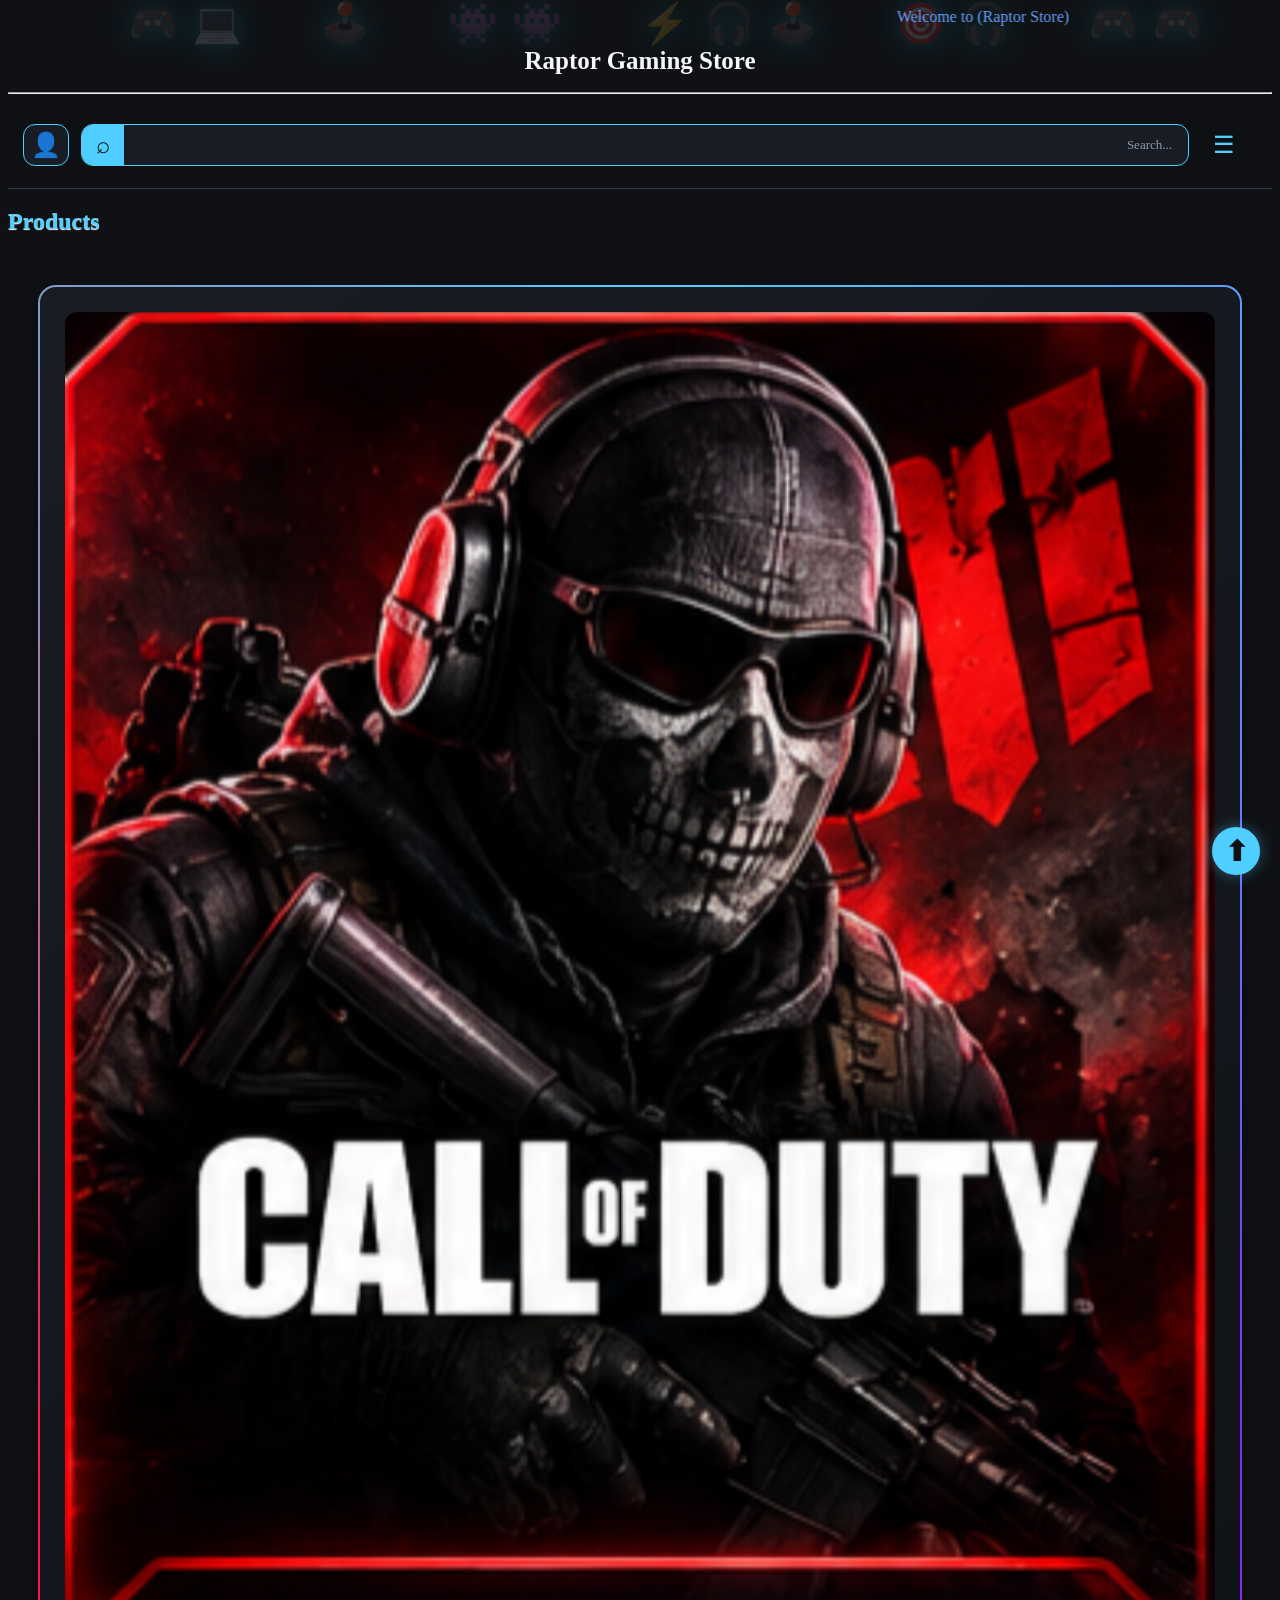
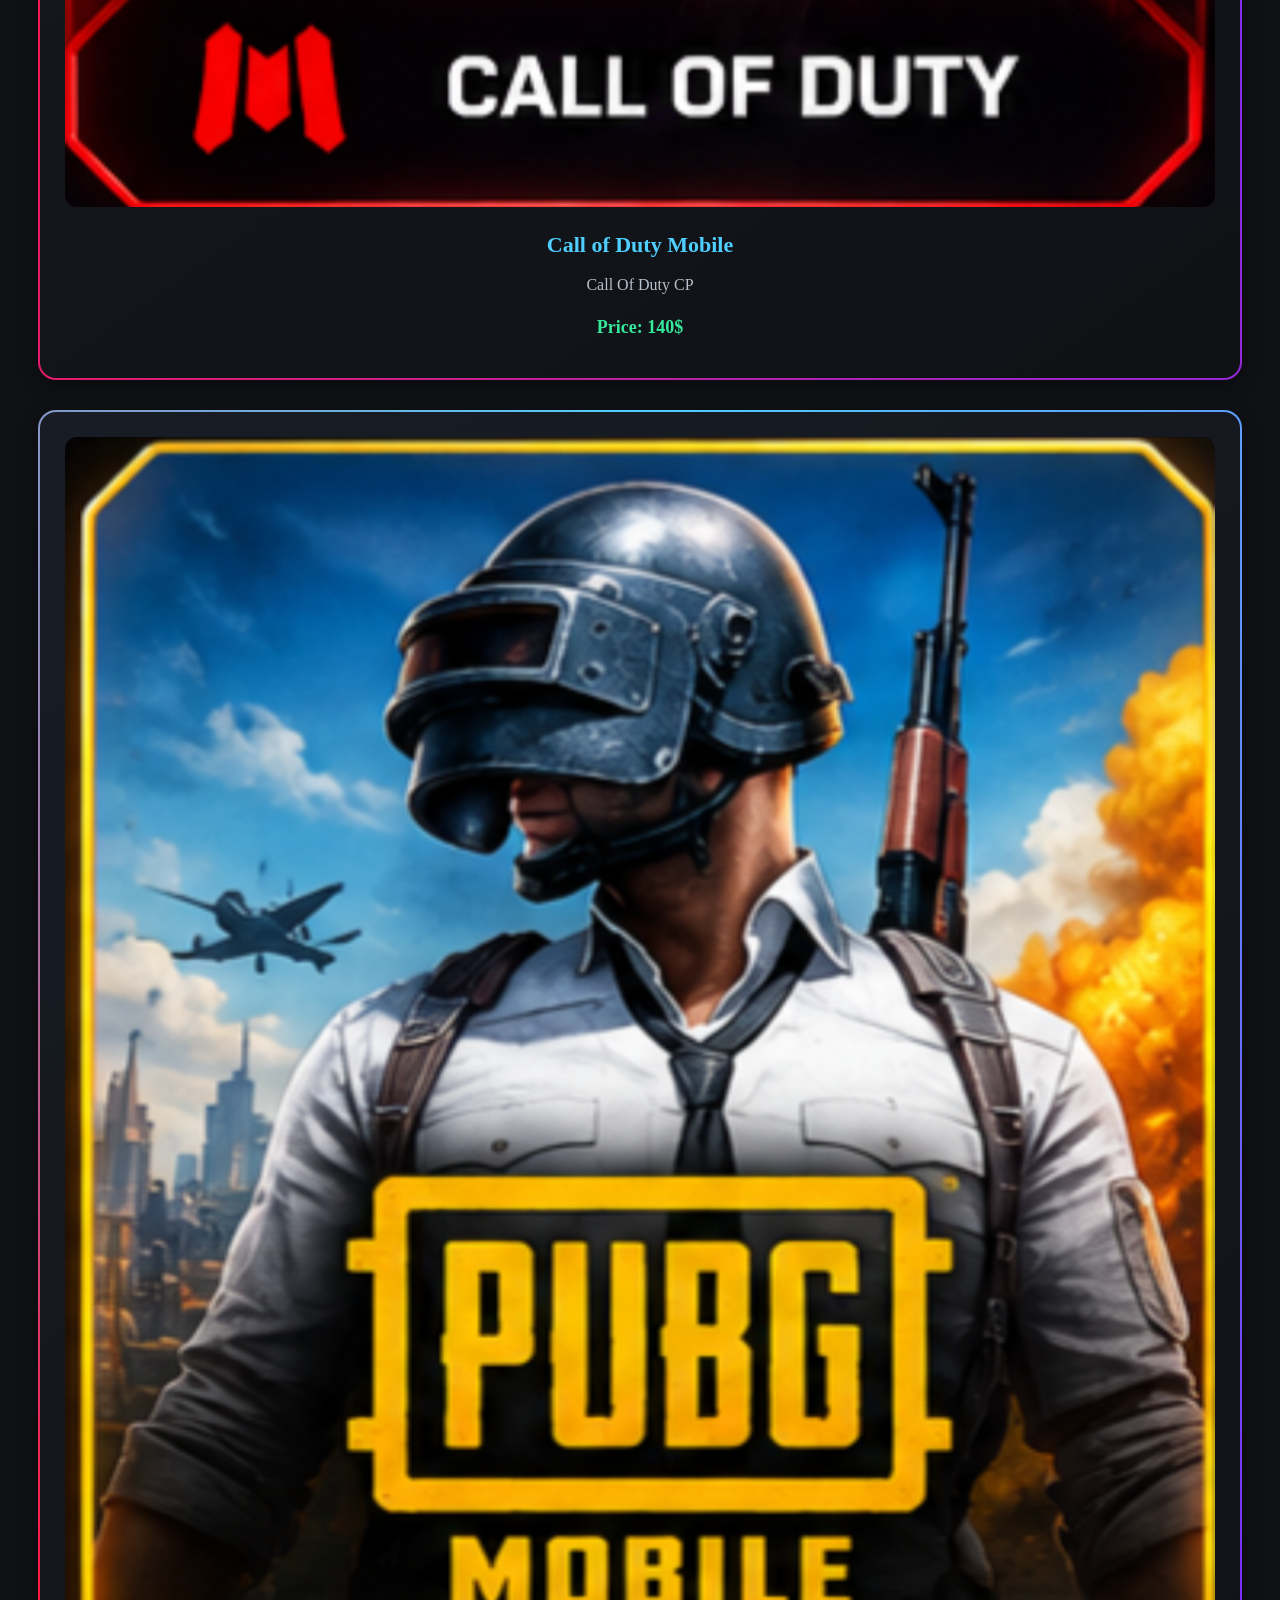
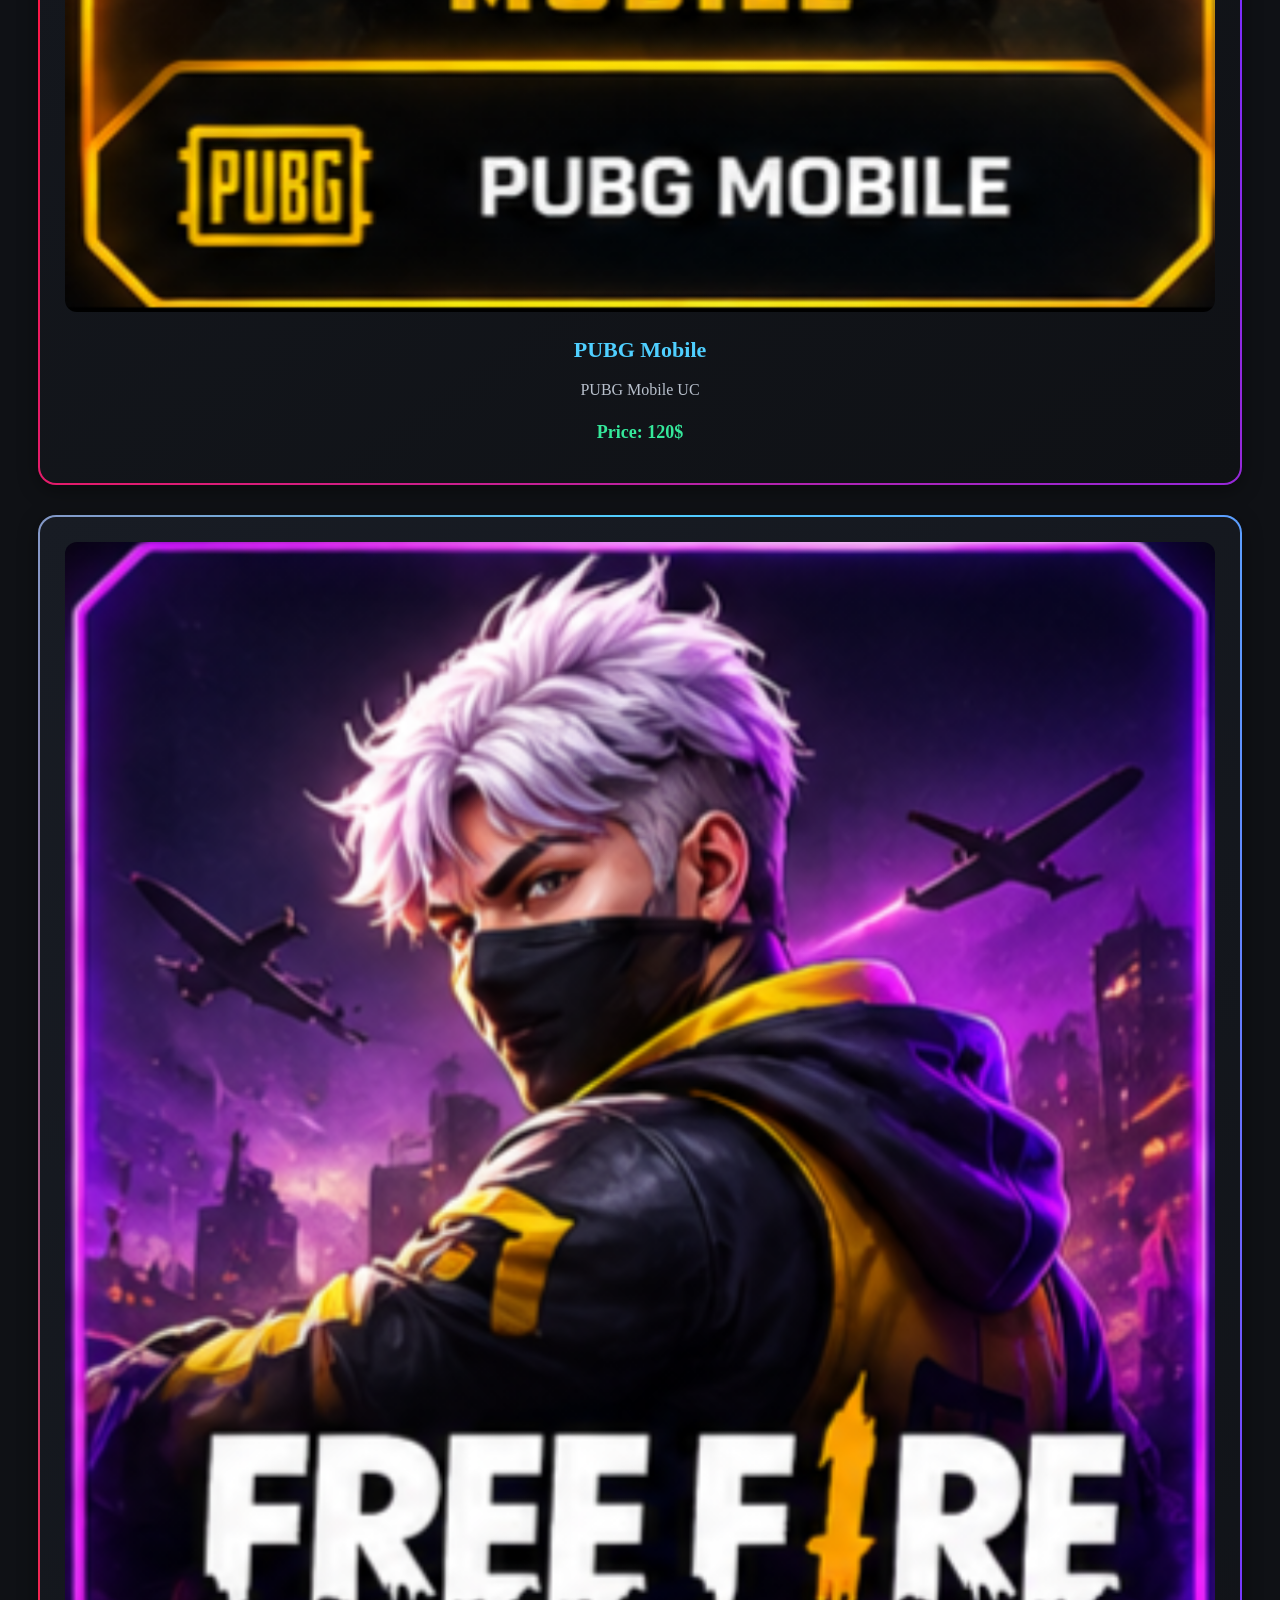
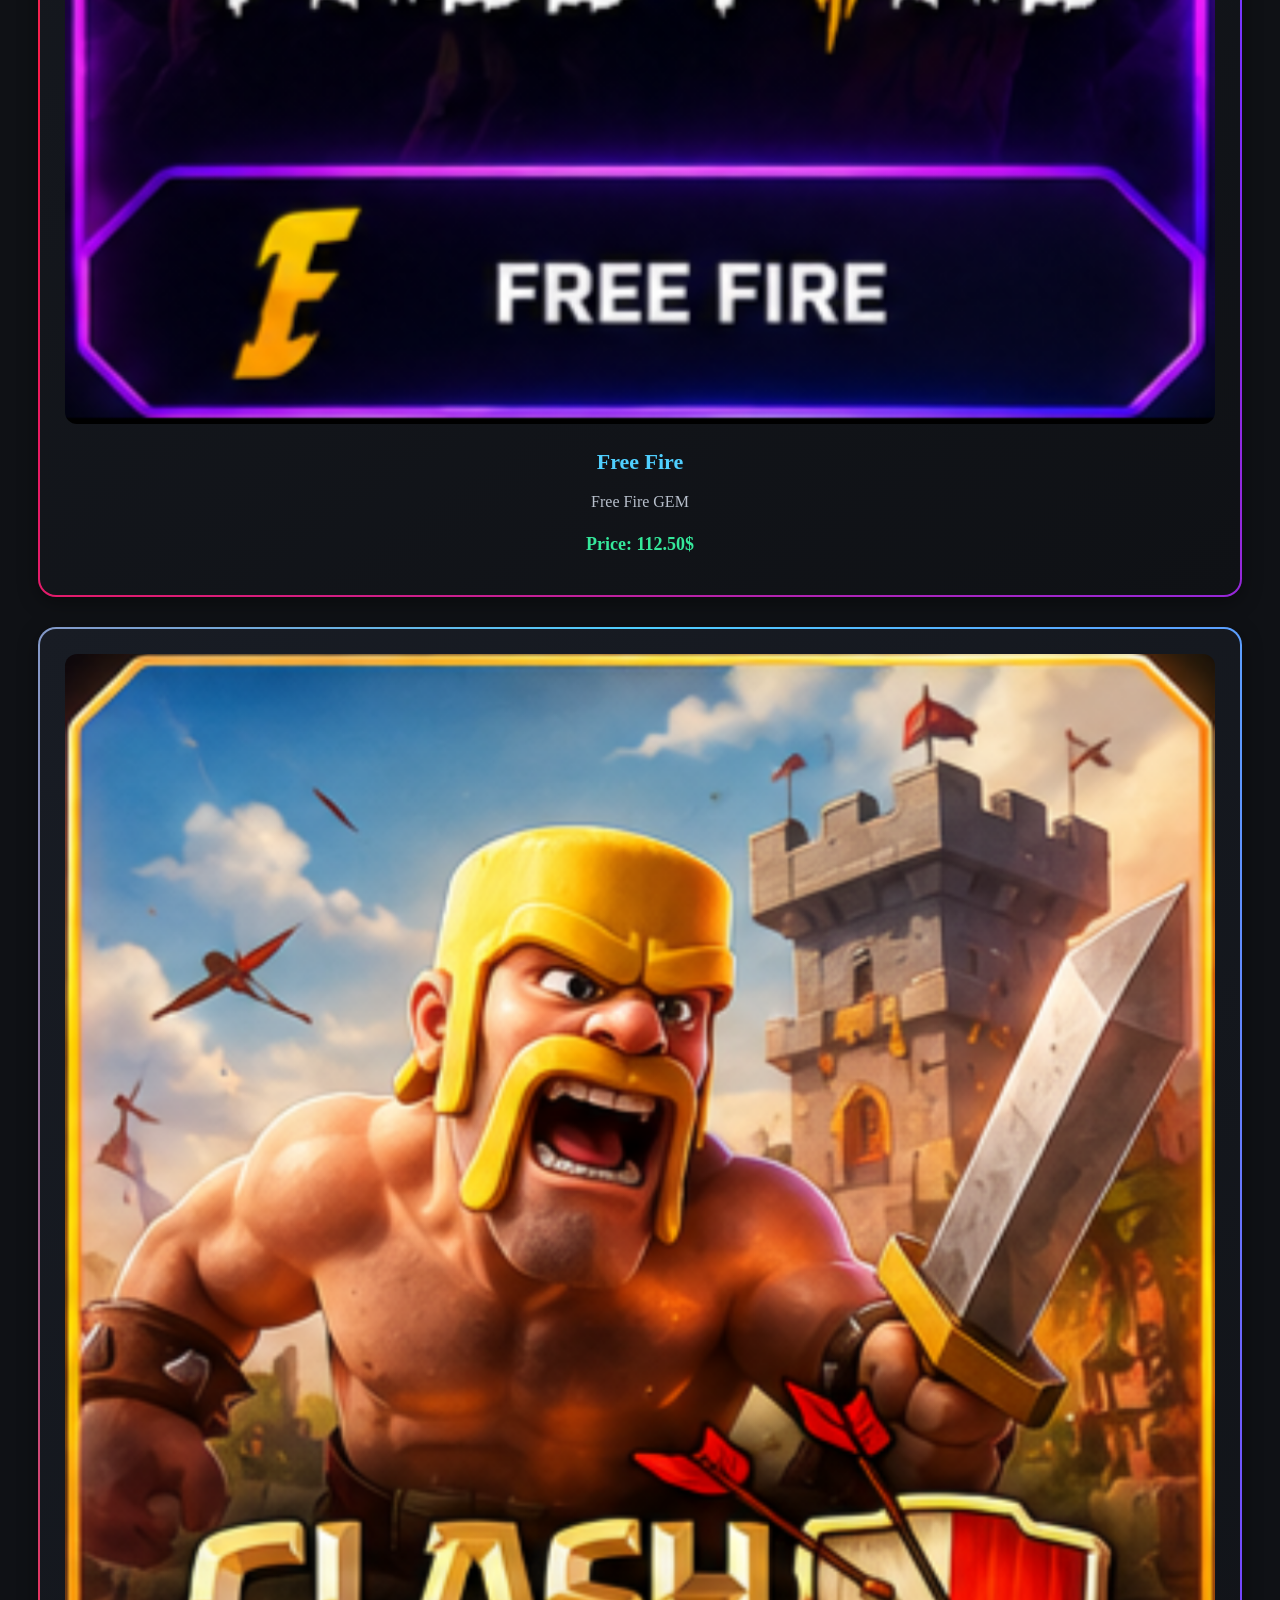
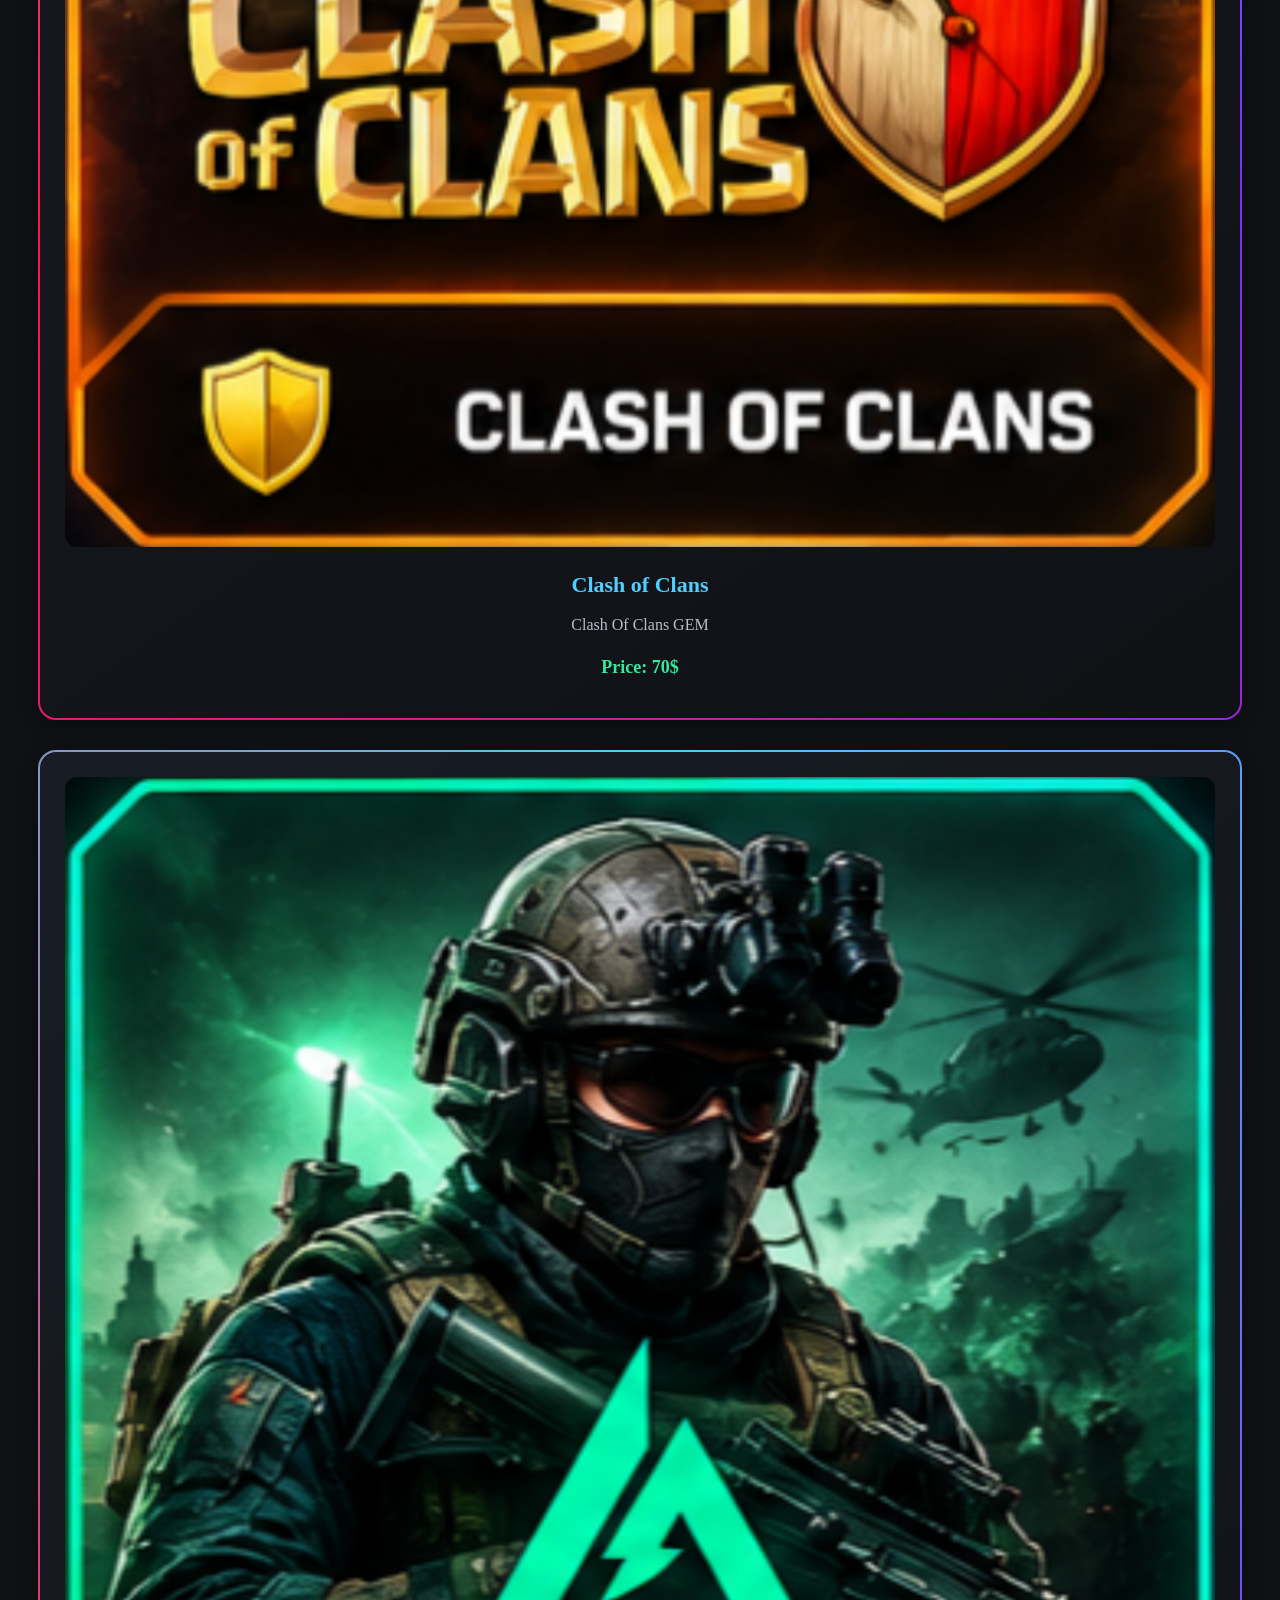
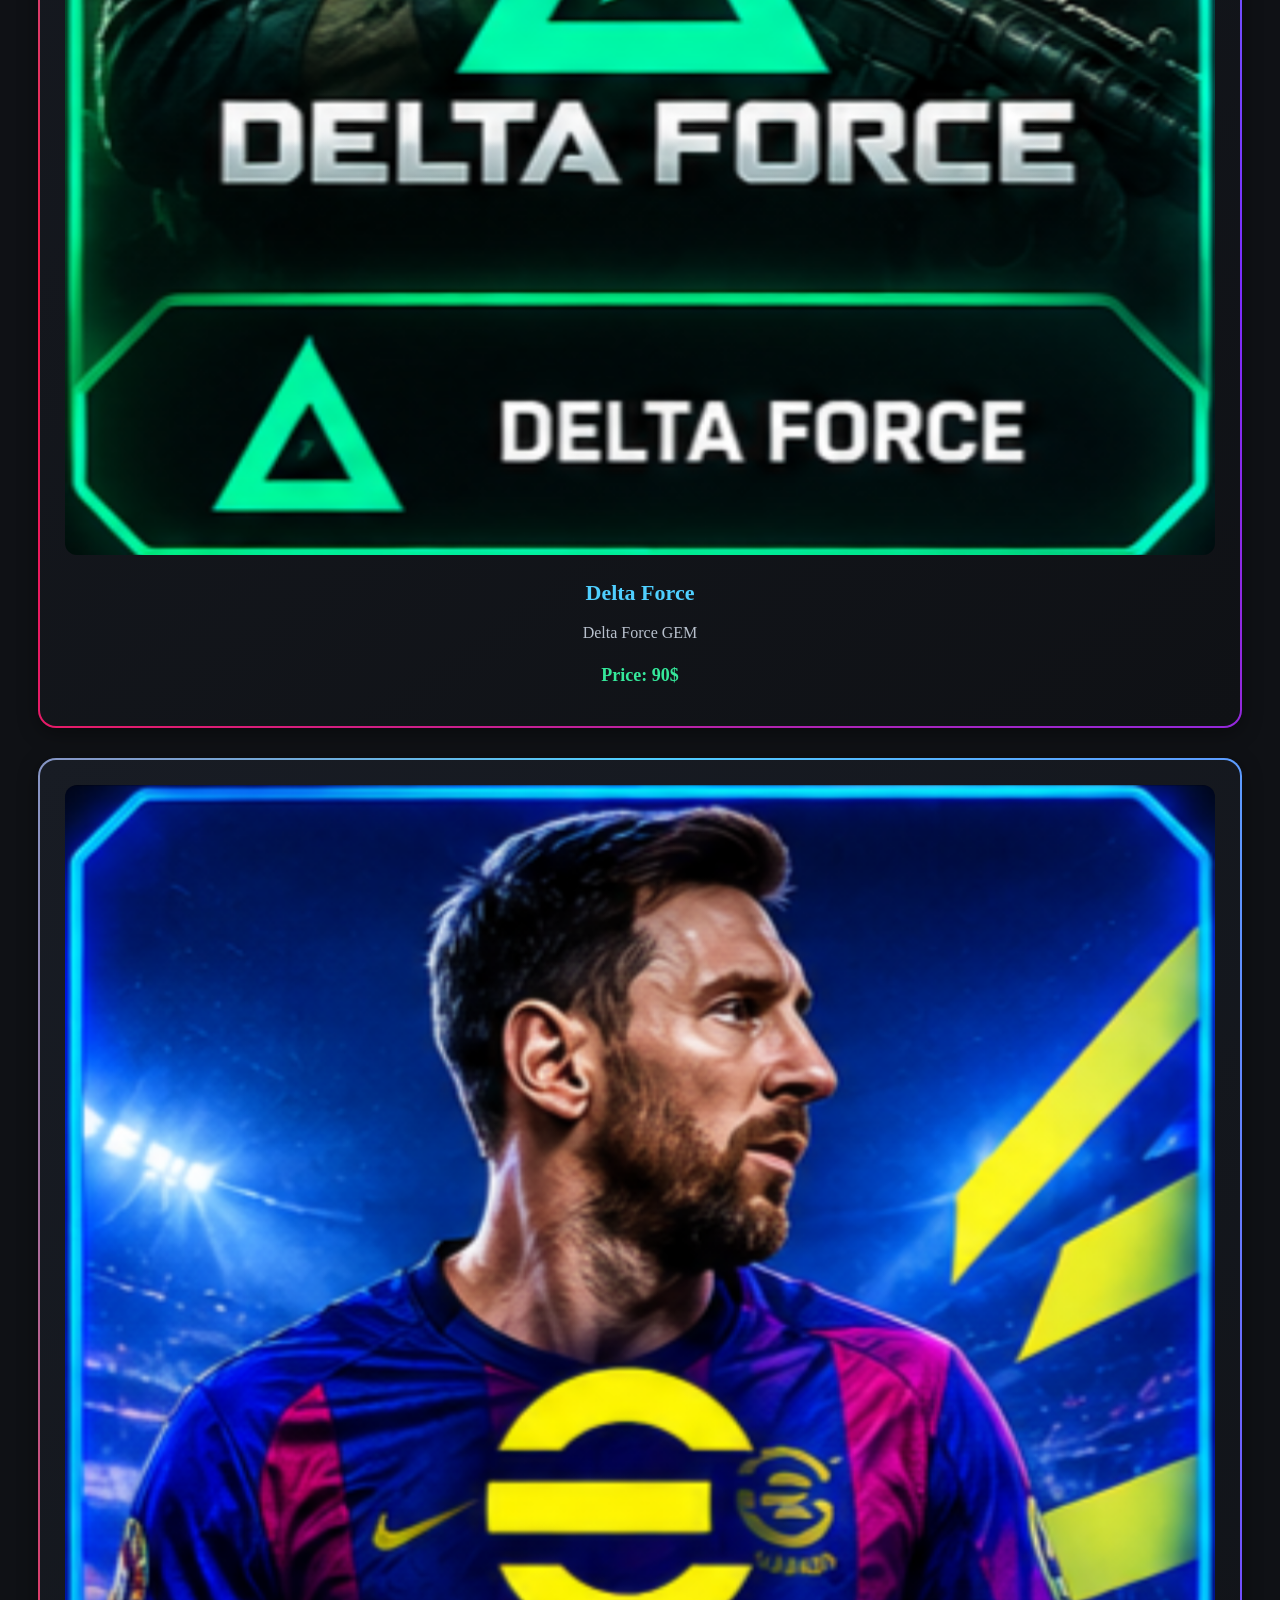
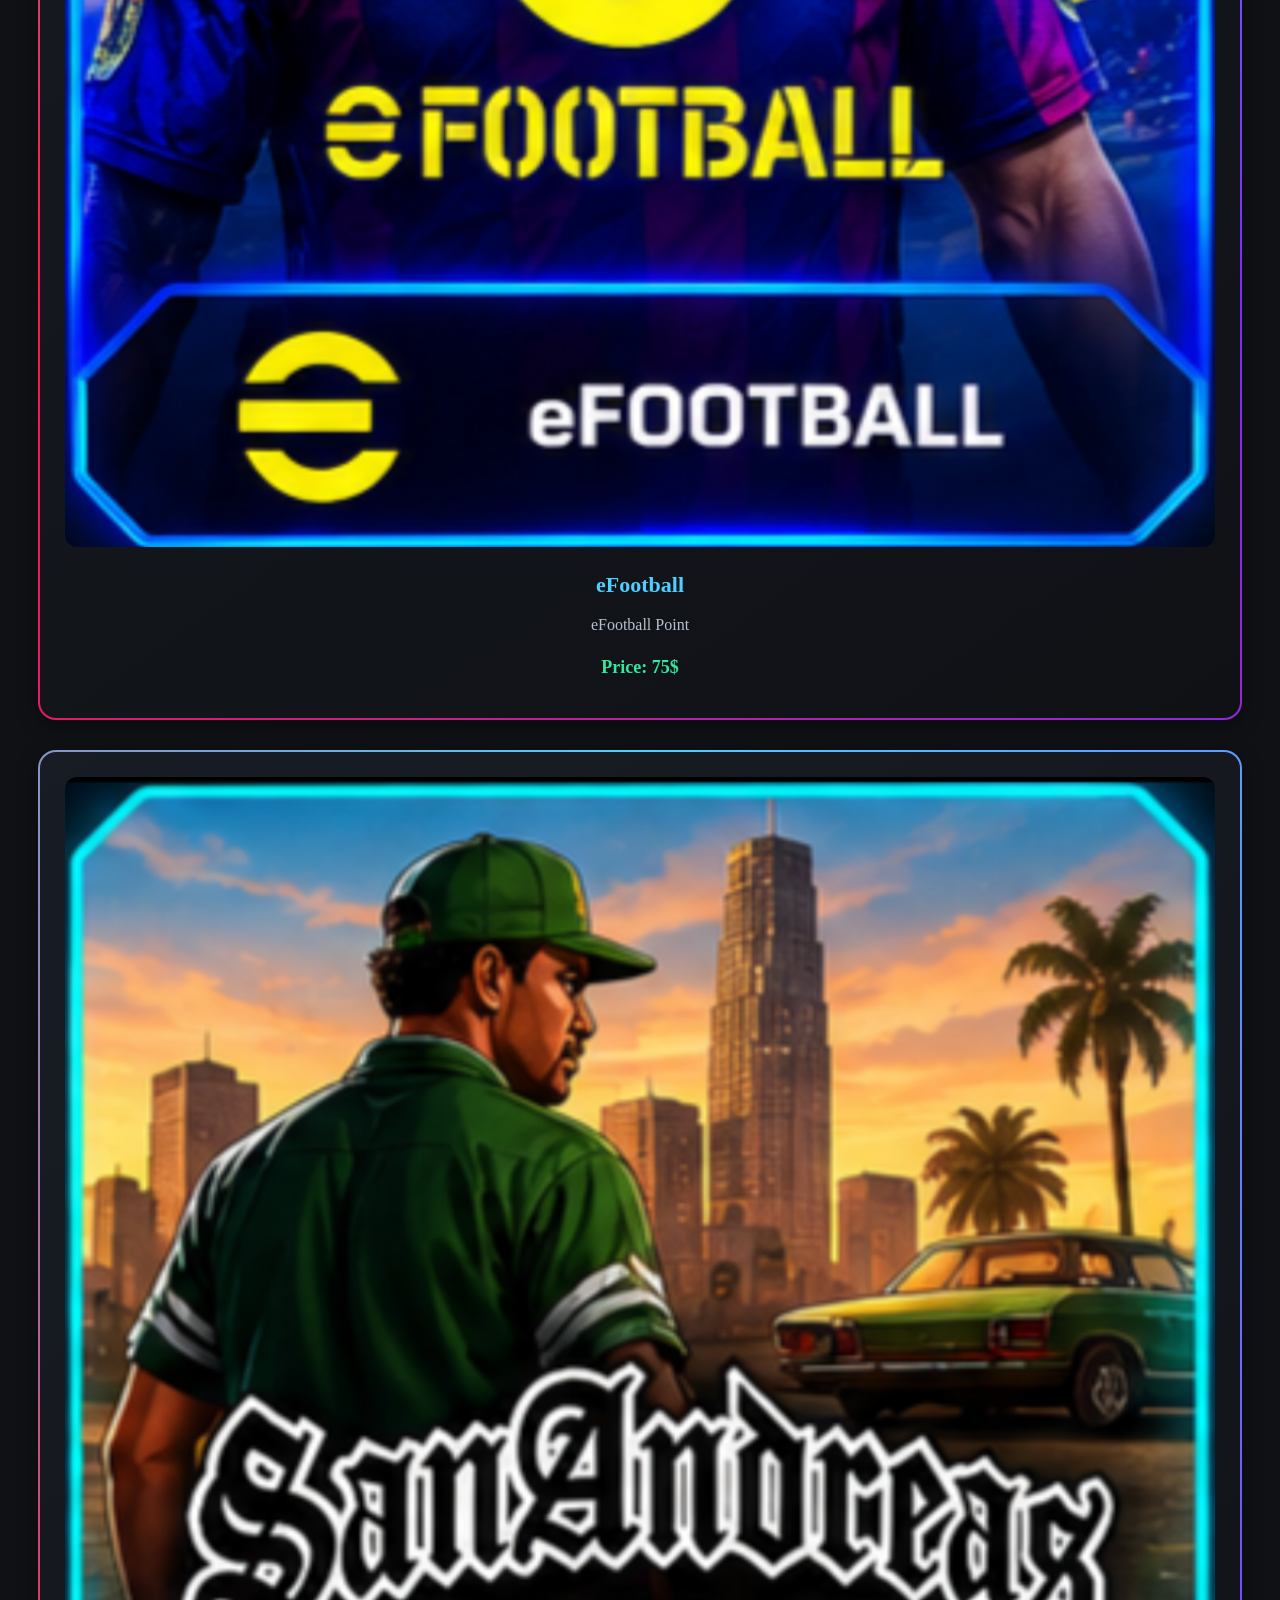
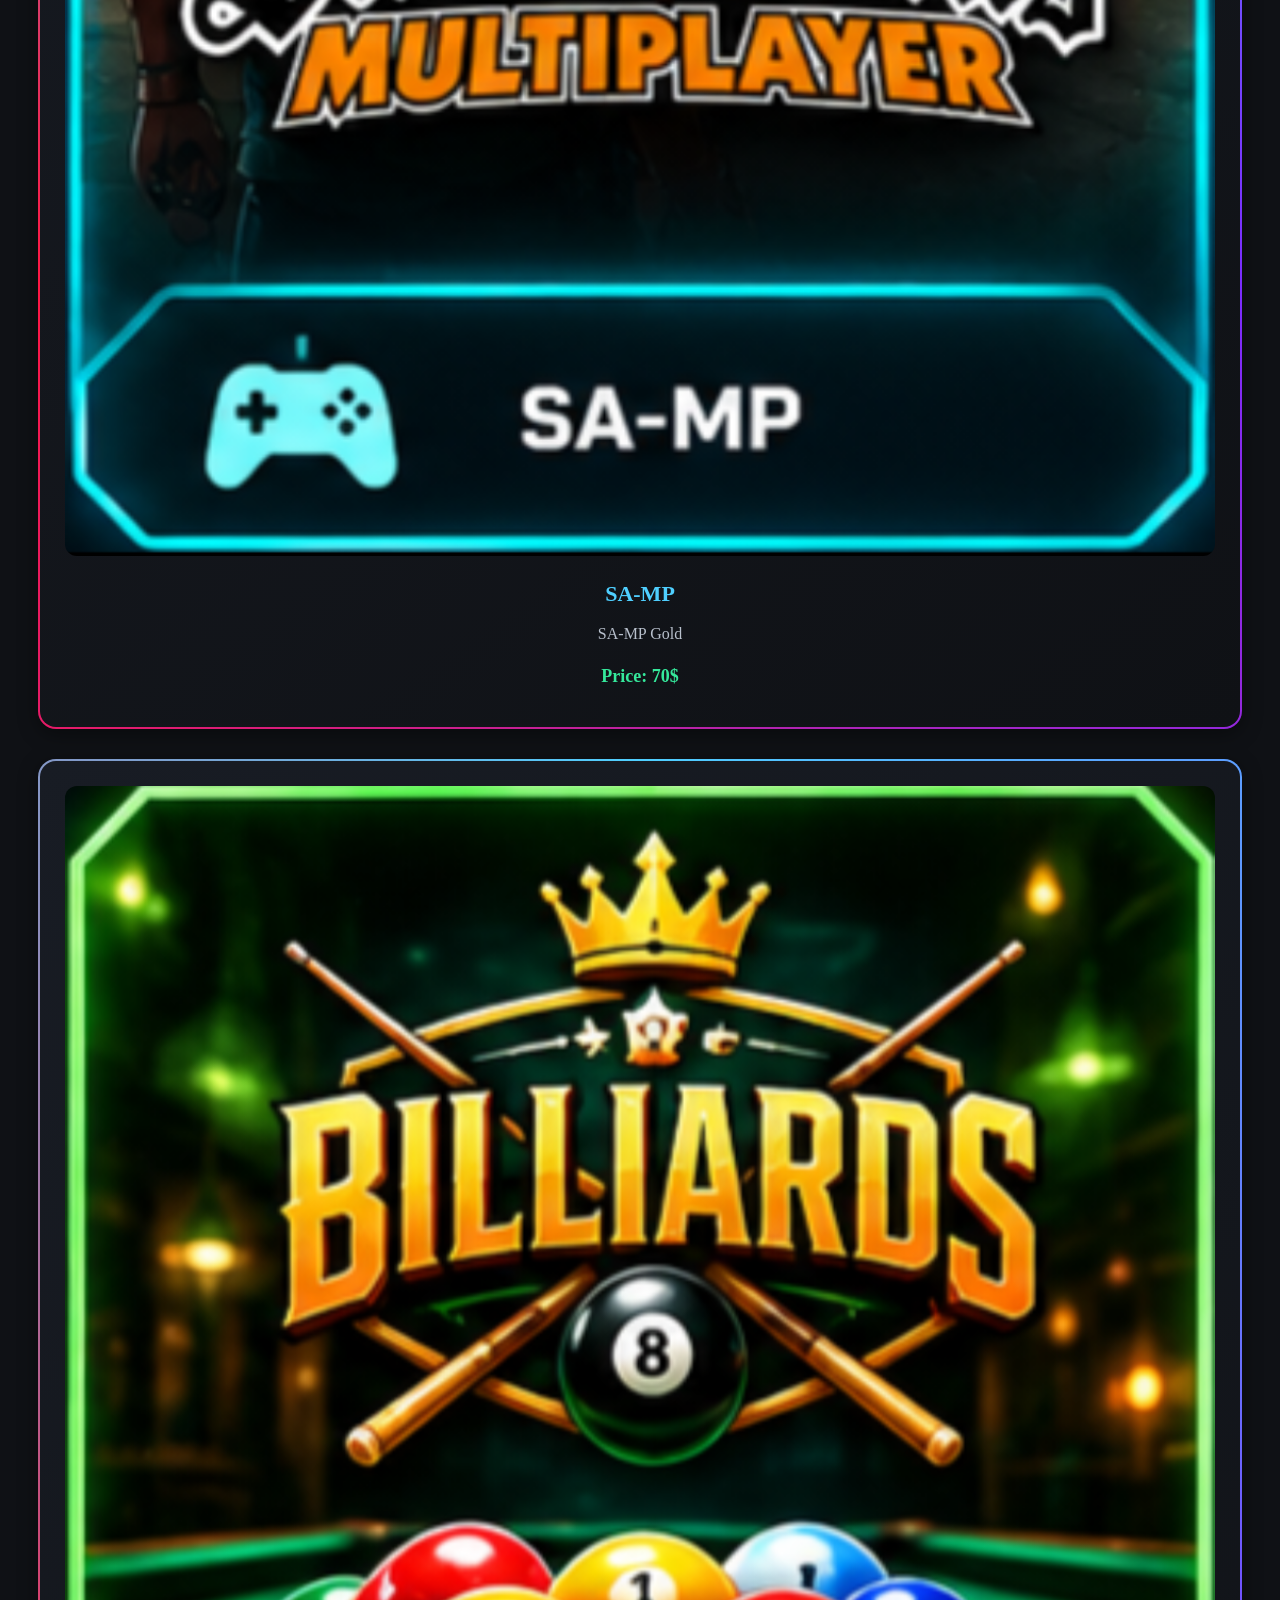
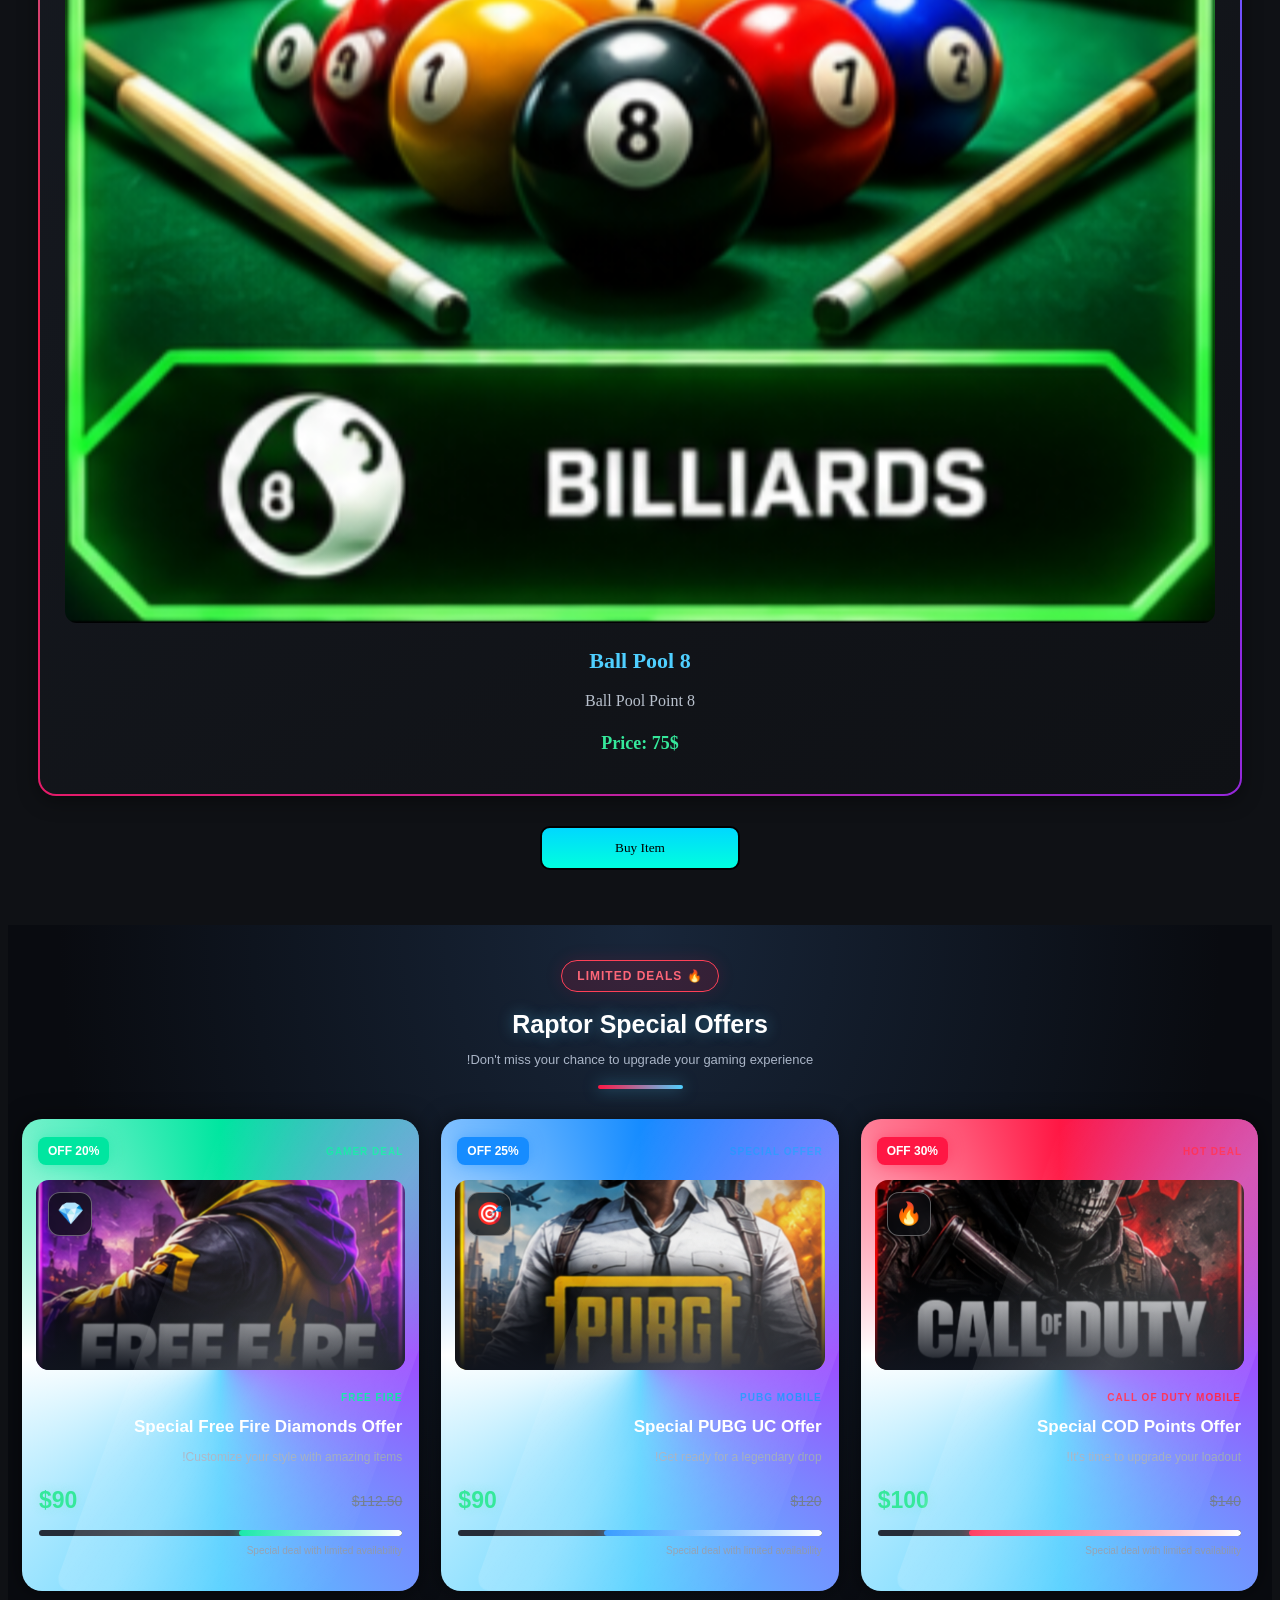
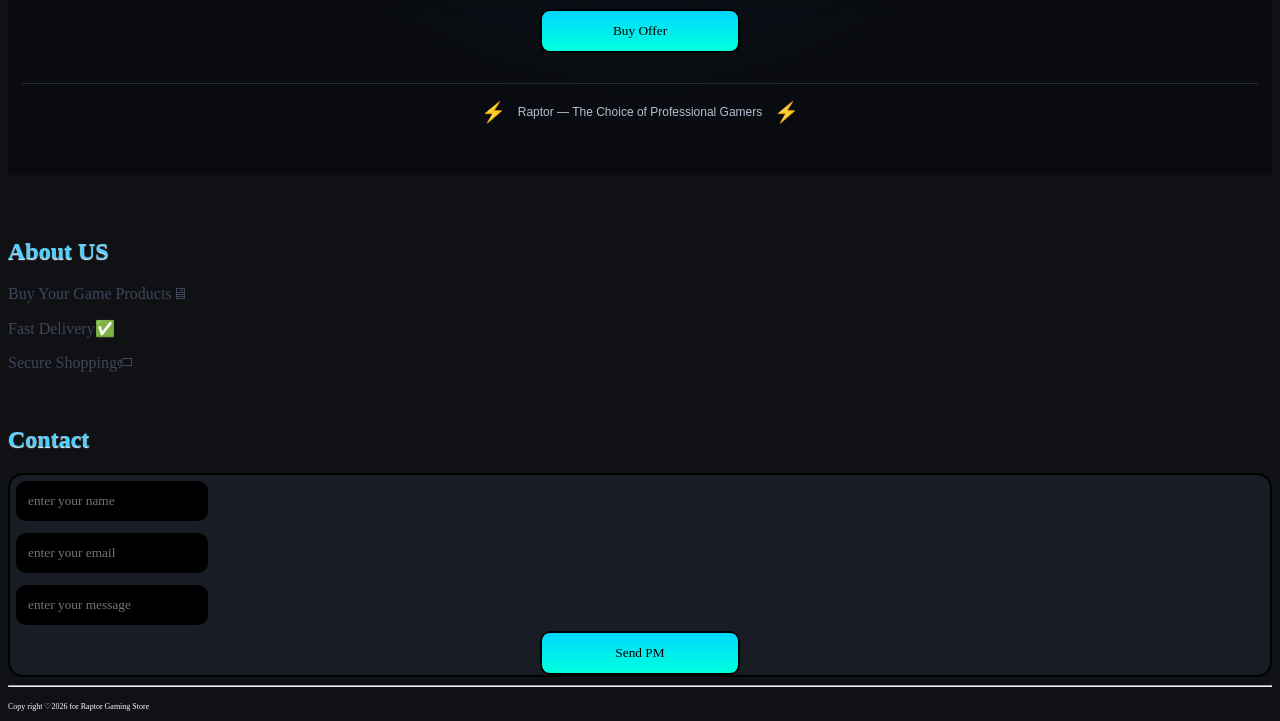
<file: index.html>
<!DOCTYPE html>
<html>
  
<head>
  <meta charset="UTF-8">
  <meta name="viewport" content="width=device-width, initial-scale=1">
   <link rel="stylesheet"href="gs.css">
   <script src="gs.js"></script>
  <title>Gaming Store</title>
</head>
<body>
   <header>
     <div id="scroll-progress"></div>
     <button id="topBtn" onclick="window.scrollTo({top: 0, behavior: 'smooth'})">⬆</button>
     <marquee>
       Welcome to (Raptor Store)
     </marquee>
     <h1 id="Home">Raptor Gaming Store</h1>
     <hr>
     <div class="header-tools">

  <button class="menu-icon" onclick="toggleMenu()">☰</button>

  <div class="search-box">
    <input type="search" id="searchInput" placeholder="...Search">
    <button type="button" onclick="searchProducts()">⌕</button>
  </div>

  <button class="user-icon" onclick="showUser()">👤</button>

</div>

<div id="menu" class="menu">
  <button class="close-menu" onclick="toggleMenu()">×</button>
  <h3>RAPTOR MENU</h3>
  <a href="#Home">Home</a>
  <a href="#Products">Products</a>
  <a href="#Offers">Offers</a>
  <a href="#About">About US</a>
  <a href="#Contact">Contact</a>
  <a href="gsfa.html">فارسی</a>
  <button class="theme-btn" onclick="toggleTheme()">
</div>
   <section class="Products">
     <h2 id="Products">Products</h2>
     <div class="products-container">
  <div class="product-card">
    <img src="codm.png" alt="Call of Duty Mobile">
    <h3>Call of Duty Mobile</h3>
    <p>Call Of Duty CP</p>
    <div class="product-price">Price: 140$</div>
  </div>

  <div class="product-card">
    <img src="pubg.png" alt="PUBG Mobile">
    <h3>PUBG Mobile</h3>
    <p>PUBG Mobile UC</p>
    <div class="product-price">Price: 120$</div>
  </div>

  <div class="product-card">
    <img src="freefire.png" alt="Free Fire">
    <h3>Free Fire</h3>
    <p>Free Fire GEM</p>
    <div class="product-price">Price: 112.50$</div>
  </div>

  <div class="product-card">
    <img src="clash.png" alt="Clash of Clans">
    <h3>Clash of Clans</h3>
    <p>Clash Of Clans GEM</p>
    <div class="product-price">Price: 70$</div>
  </div>

  <div class="product-card">
    <img src="deltaforce.png" alt="Delta Force">
    <h3>Delta Force</h3>
    <p>Delta Force GEM</p>
    <div class="product-price">Price: 90$</div>
  </div>

  <div class="product-card">
    <img src="efootball.png" alt="eFootball">
    <h3>eFootball</h3>
    <p>eFootball Point</p>
    <div class="product-price">Price: 75$</div>
  </div>

  <div class="product-card">
    <img src="samp.png" alt="SA-MP">
    <h3>SA-MP</h3>
    <p>SA-MP Gold</p>
    <div class="product-price">Price: 70$</div>
  </div>

  <div class="product-card">
    <img src="bool.png" alt="8 Ball Pool">
    <h3>8 Ball Pool</h3>
    <p>8 Ball Pool Point</p>
    <div class="product-price">Price: 75$</div>
  </div>
   <button class="Buy1">Buy Item</button>
</div>
   </section>
       <section class="raptor-offers" id="Offers">

  <div class="offers-heading">
    <span class="offers-badge">🔥 LIMITED DEALS</span>
    <h2>Raptor Special Offers</h2>
    <p>Don't miss your chance to upgrade your gaming experience!</p>
    <div class="heading-line"></div>
  </div>

  <div class="offers-grid">

    <div class="offer-card offer-red">
      <div class="offer-top">
        <span class="offer-label">HOT DEAL</span>
        <span class="offer-discount">30% OFF</span>
      </div>
      <div class="offer-image">
        <img src="codm.png" alt="Call of Duty Mobile">
        <span class="offer-icon">🔥</span>
      </div>
      <div class="offer-content">
        <span class="offer-category">CALL OF DUTY MOBILE</span>
        <h3>Special COD Points Offer</h3>
        <p>It's time to upgrade your loadout!</p>
        <div class="offer-prices">
          <del>$140</del>
          <strong>$100</strong>
        </div>
        <div class="offer-progress">
          <div class="offer-progress-fill" style="width:75%"></div>
        </div>
        <small>Special deal with limited availability</small>
      </div>
    </div>
    <div class="offer-card offer-blue">
      <div class="offer-top">
        <span class="offer-label">SPECIAL OFFER</span>
        <span class="offer-discount">25% OFF</span>
      </div>
      <div class="offer-image">
        <img src="pubg.png" alt="PUBG Mobile">
        <span class="offer-icon">🎯</span>
      </div>
      <div class="offer-content">
        <span class="offer-category">PUBG MOBILE</span>
        <h3>Special PUBG UC Offer</h3>
        <p>Get ready for a legendary drop!</p>
        <div class="offer-prices">
          <del>$120</del>
          <strong>$90</strong>
        </div>
        <div class="offer-progress">
          <div class="offer-progress-fill" style="width:60%"></div>
        </div>
        <small>Special deal with limited availability</small>
      </div>
    </div>
    <div class="offer-card offer-green">
      <div class="offer-top">
        <span class="offer-label">GAMER DEAL</span>
        <span class="offer-discount">20% OFF</span>
      </div>
      <div class="offer-image">
        <img src="freefire.png" alt="Free Fire">
        <span class="offer-icon">💎</span>
      </div>
      <div class="offer-content">
        <span class="offer-category">FREE FIRE</span>
        <h3>Special Free Fire Diamonds Offer</h3>
        <p>Customize your style with amazing items!</p>
        <div class="offer-prices">
          <del>$112.50</del>
          <strong>$90</strong>
        </div>
        <div class="offer-progress">
          <div class="offer-progress-fill" style="width:45%"></div>
        </div>
        <small>Special deal with limited availability</small>
      </div>
    </div>
  </div> <br>
  <button class="Buy1">Buy Offer</button>
  <div class="offers-footer">
    <span>⚡</span>
    <p>Raptor — The Choice of Professional Gamers</p>
    <span>⚡</span>
  </div>

</section>
       <br>
       <h2 id="About">About US</h2>
       <p class="Info">Buy Your Game Products🖥</p>
       <p class="Info">Fast Delivery✅️</p>
       <p class="Info">Secure Shopping🏷</p> <br>
       <h2 id="Contact">Contact
       </h2>
       <form>
         <input type="text" placeholder="enter your name"> <br>
         <input type="email" placeholder="enter your email"> <br>
         <input type="text" placeholder="enter your message"> <br>
           <button class="Buy1">Send PM</button>
       </form>
   </header>
   <hr>
   <footer>
     <p10>Copy right ♡2026 for Raptor Gaming Store</p10>
<div class="gaming-bg">
    <span>🎮</span>
    <span>🕹️</span>
    <span>👾</span>
    <span>🎧</span>
    <span>🎯</span>
    <span>🎮</span>
    <span>💻</span>
    <span>👾</span>
    <span>🕹️</span>
    <span>🎮</span>
    <span>⚡</span>
    <span>🎧</span>
</div> 
   </footer>
</body>

</html>
</file>
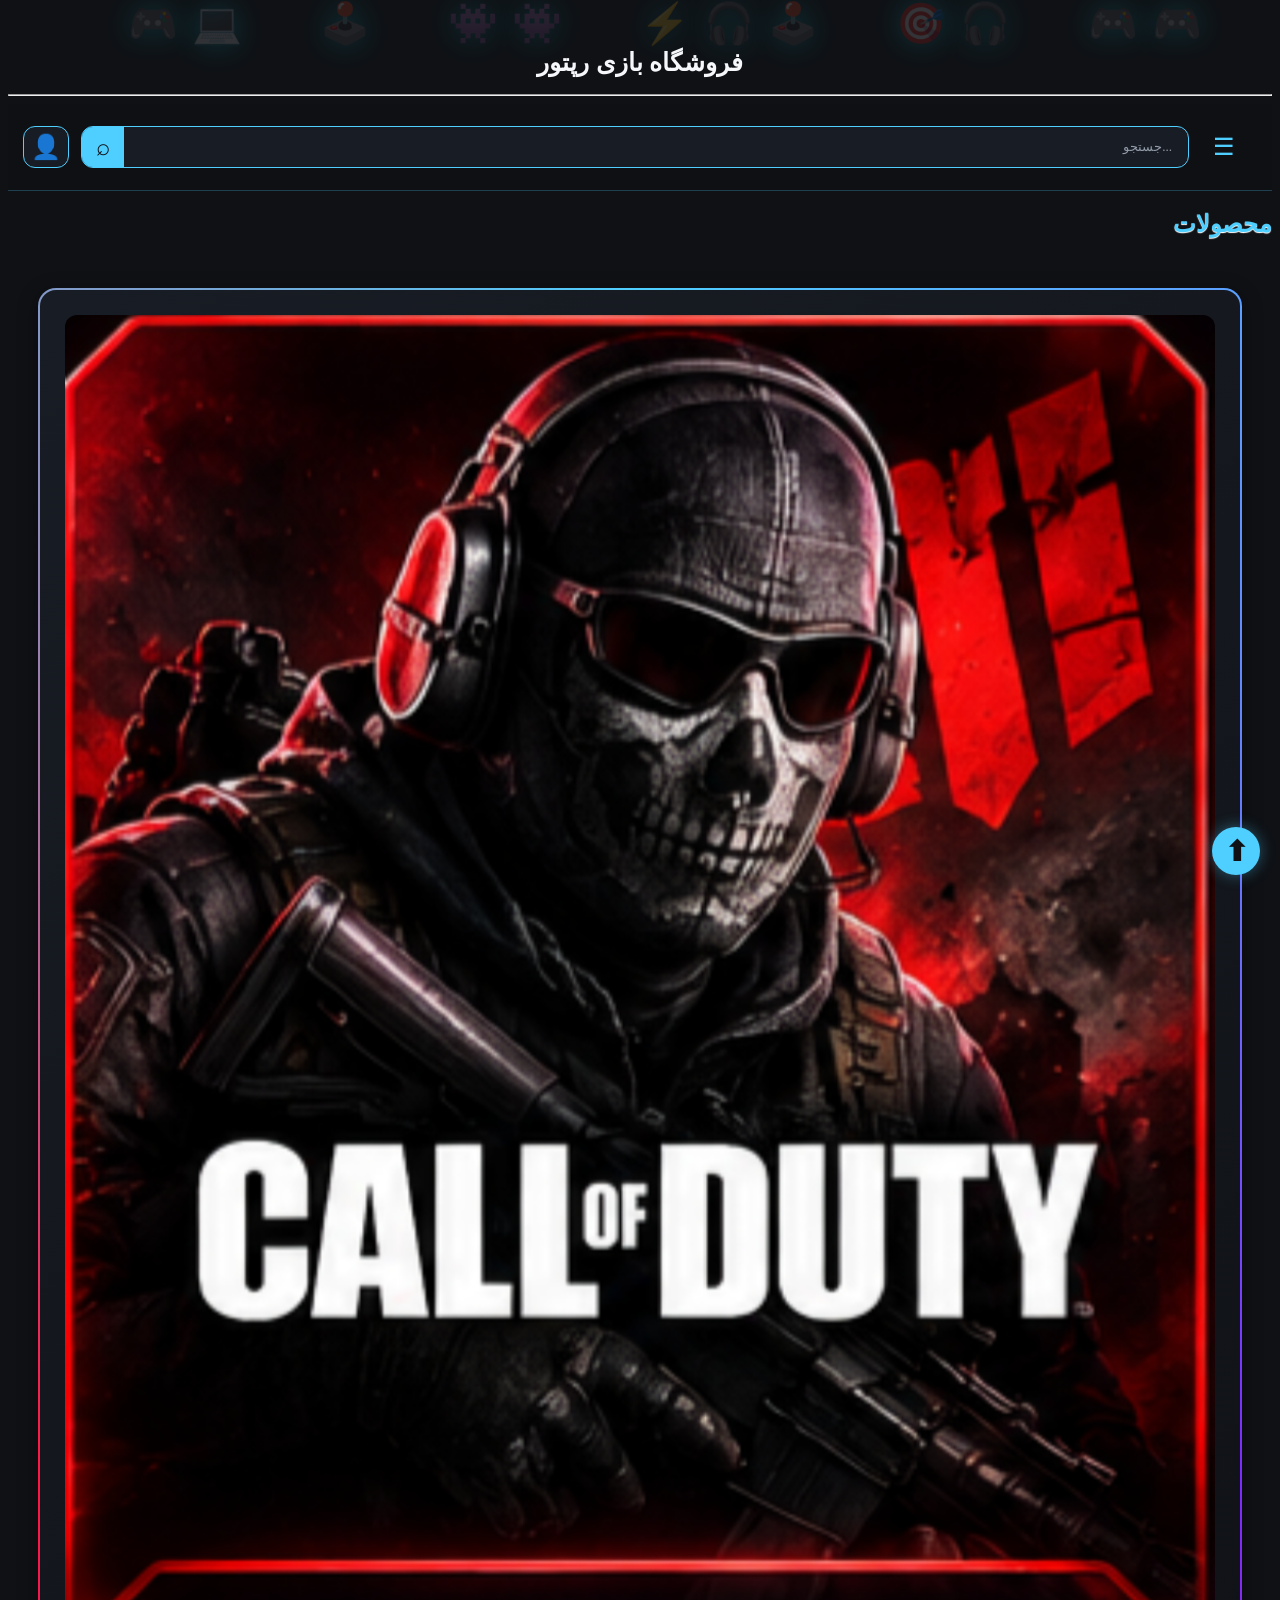
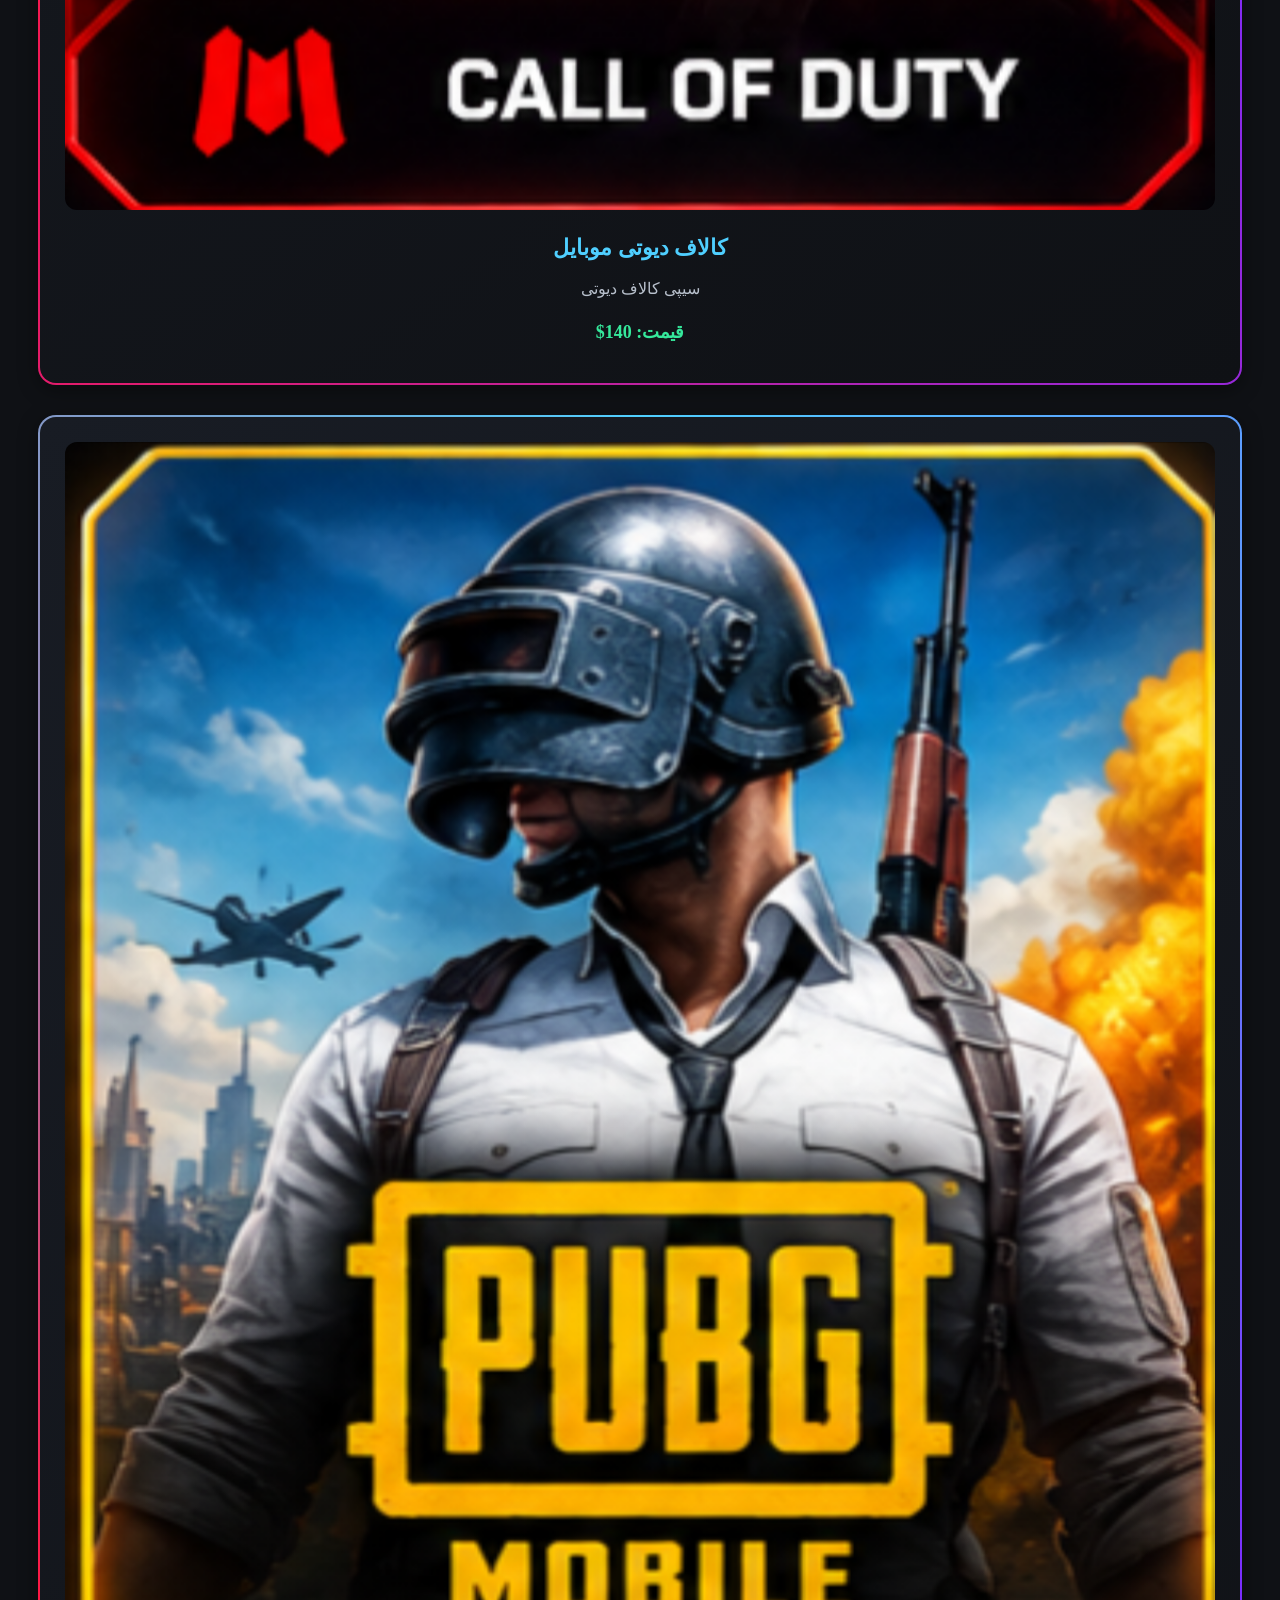
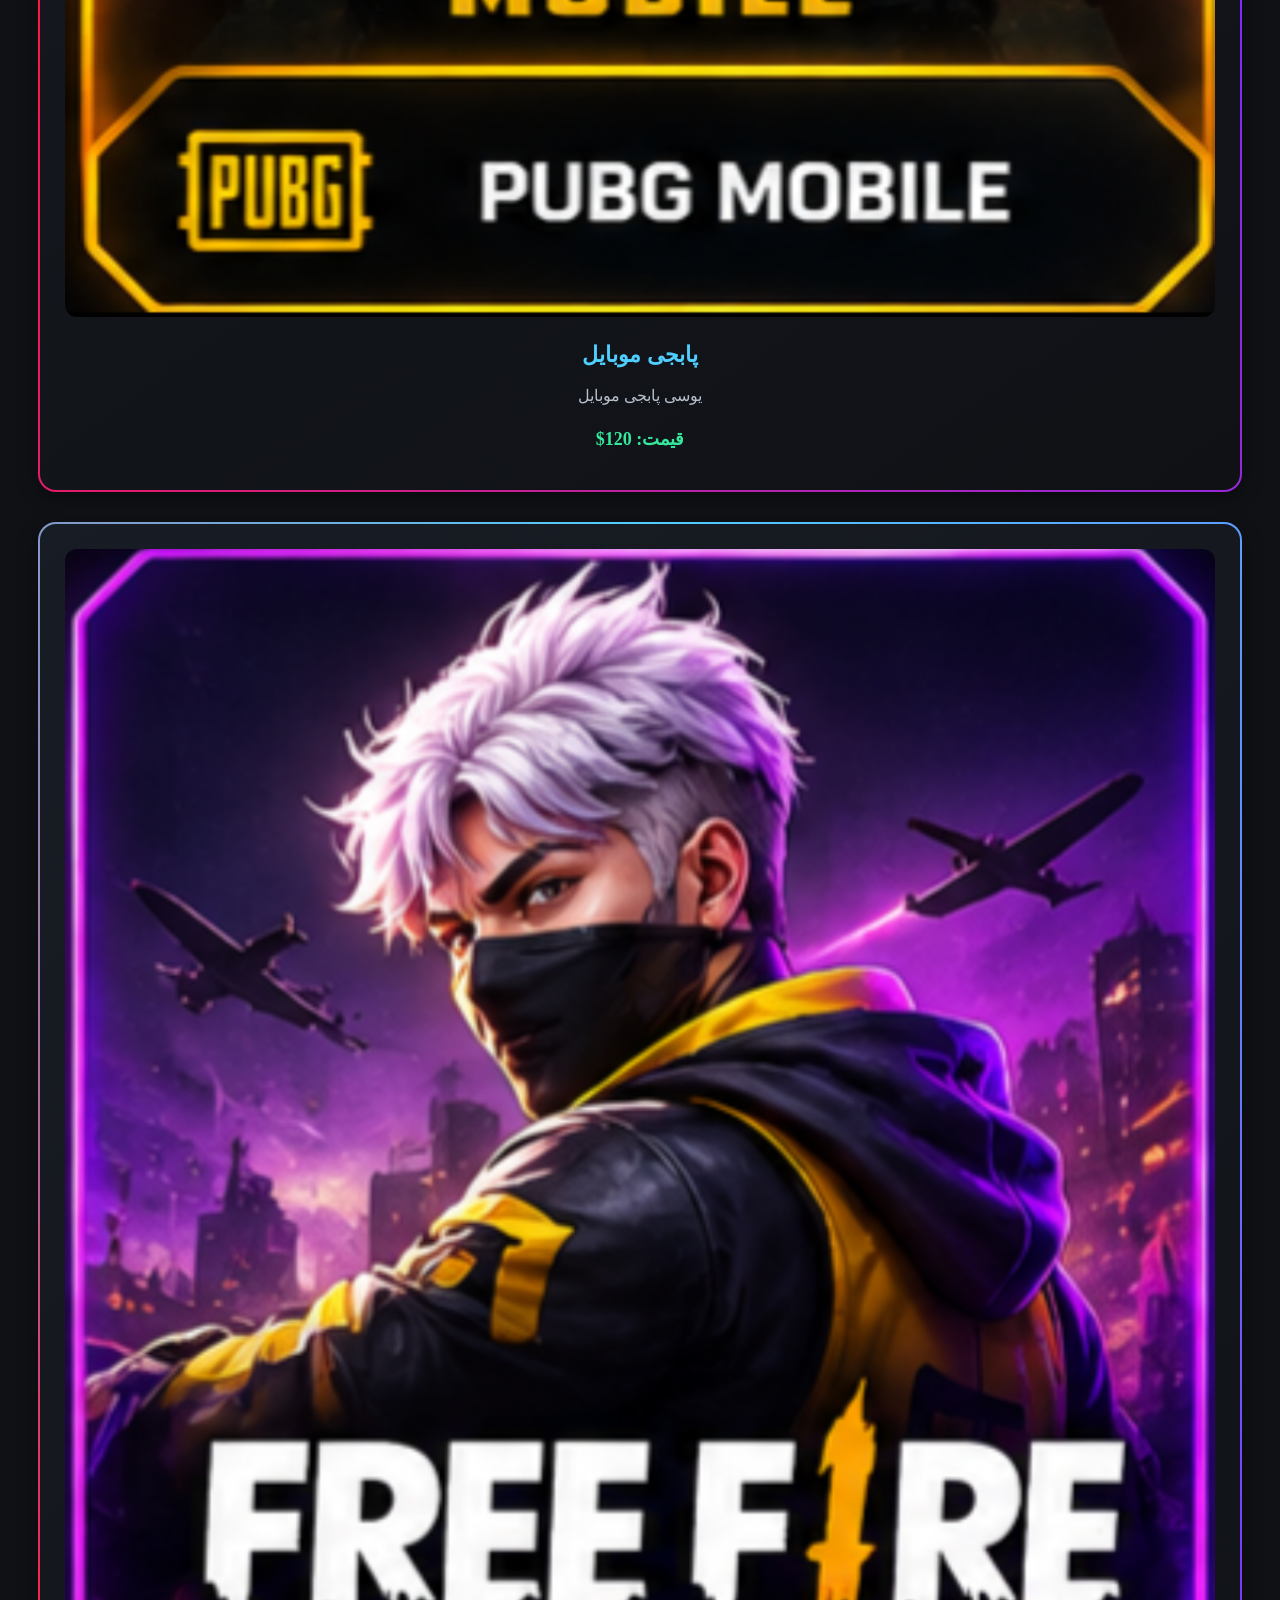
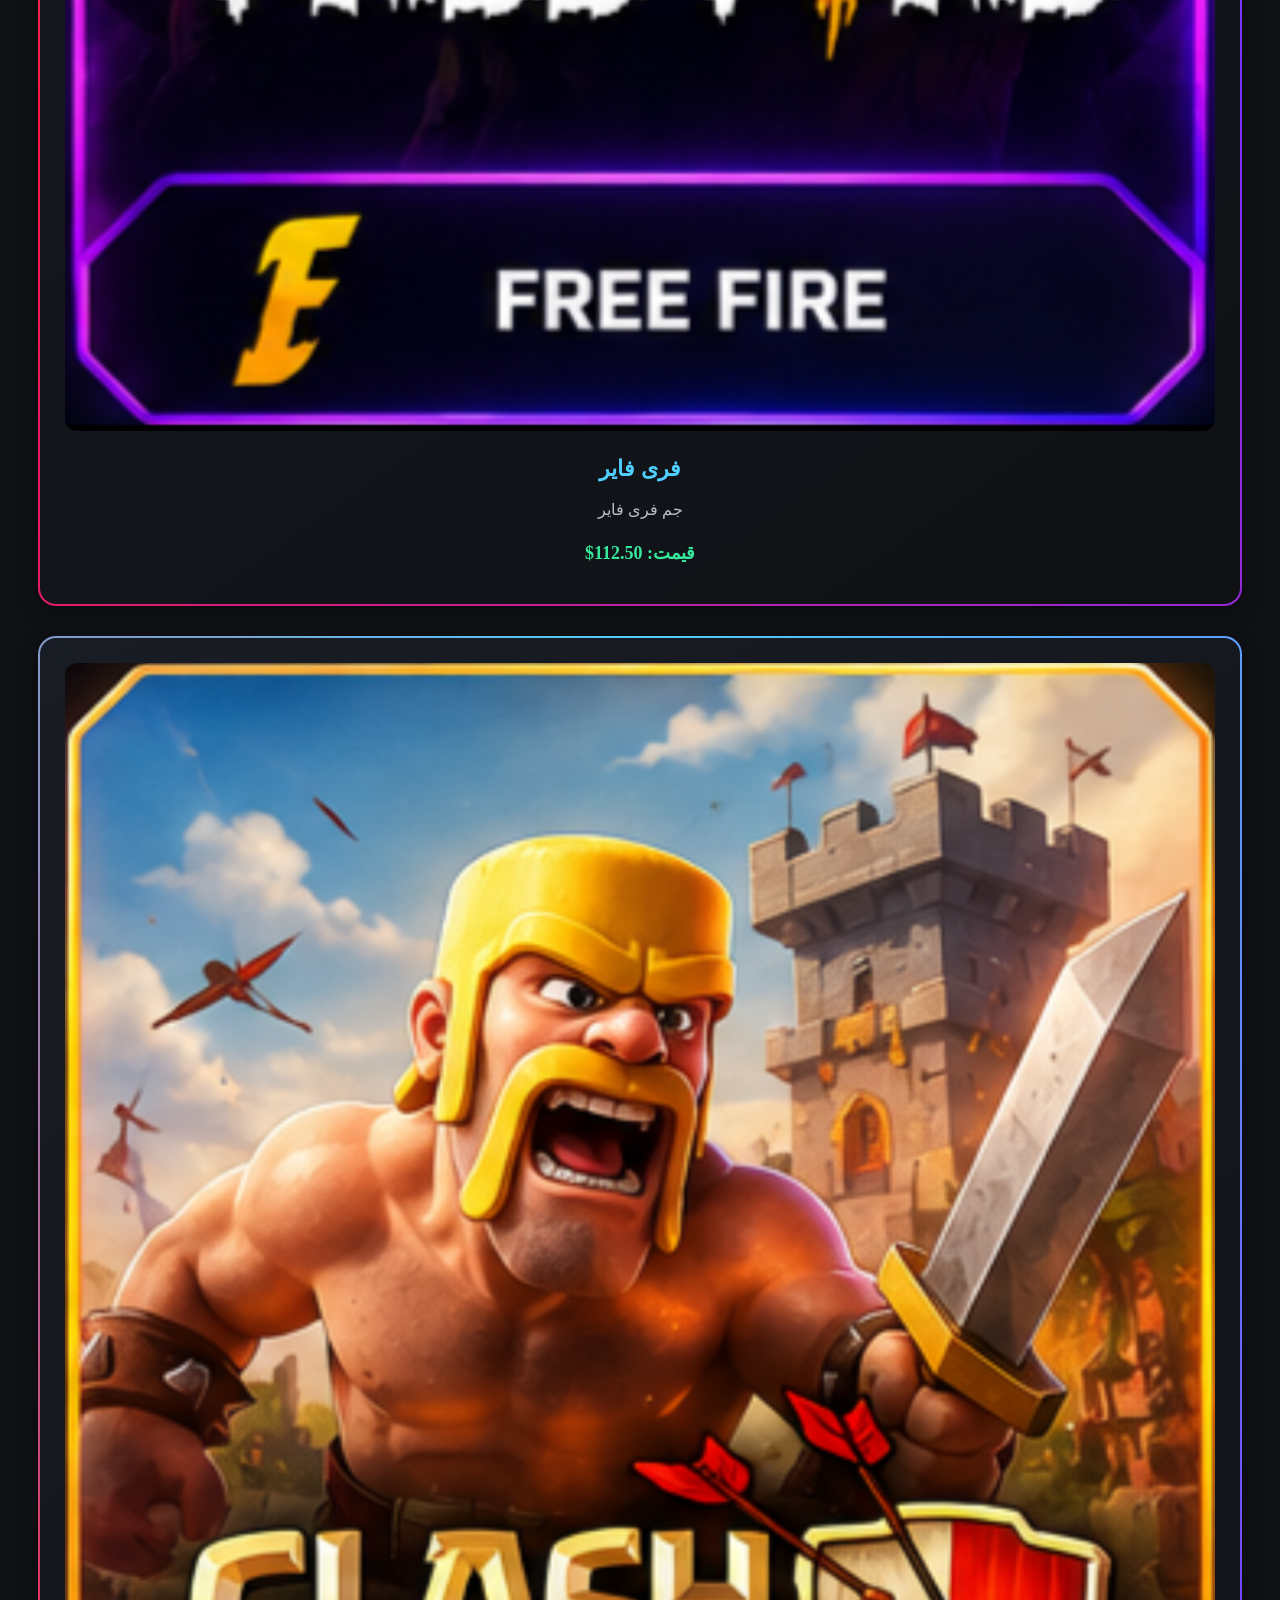
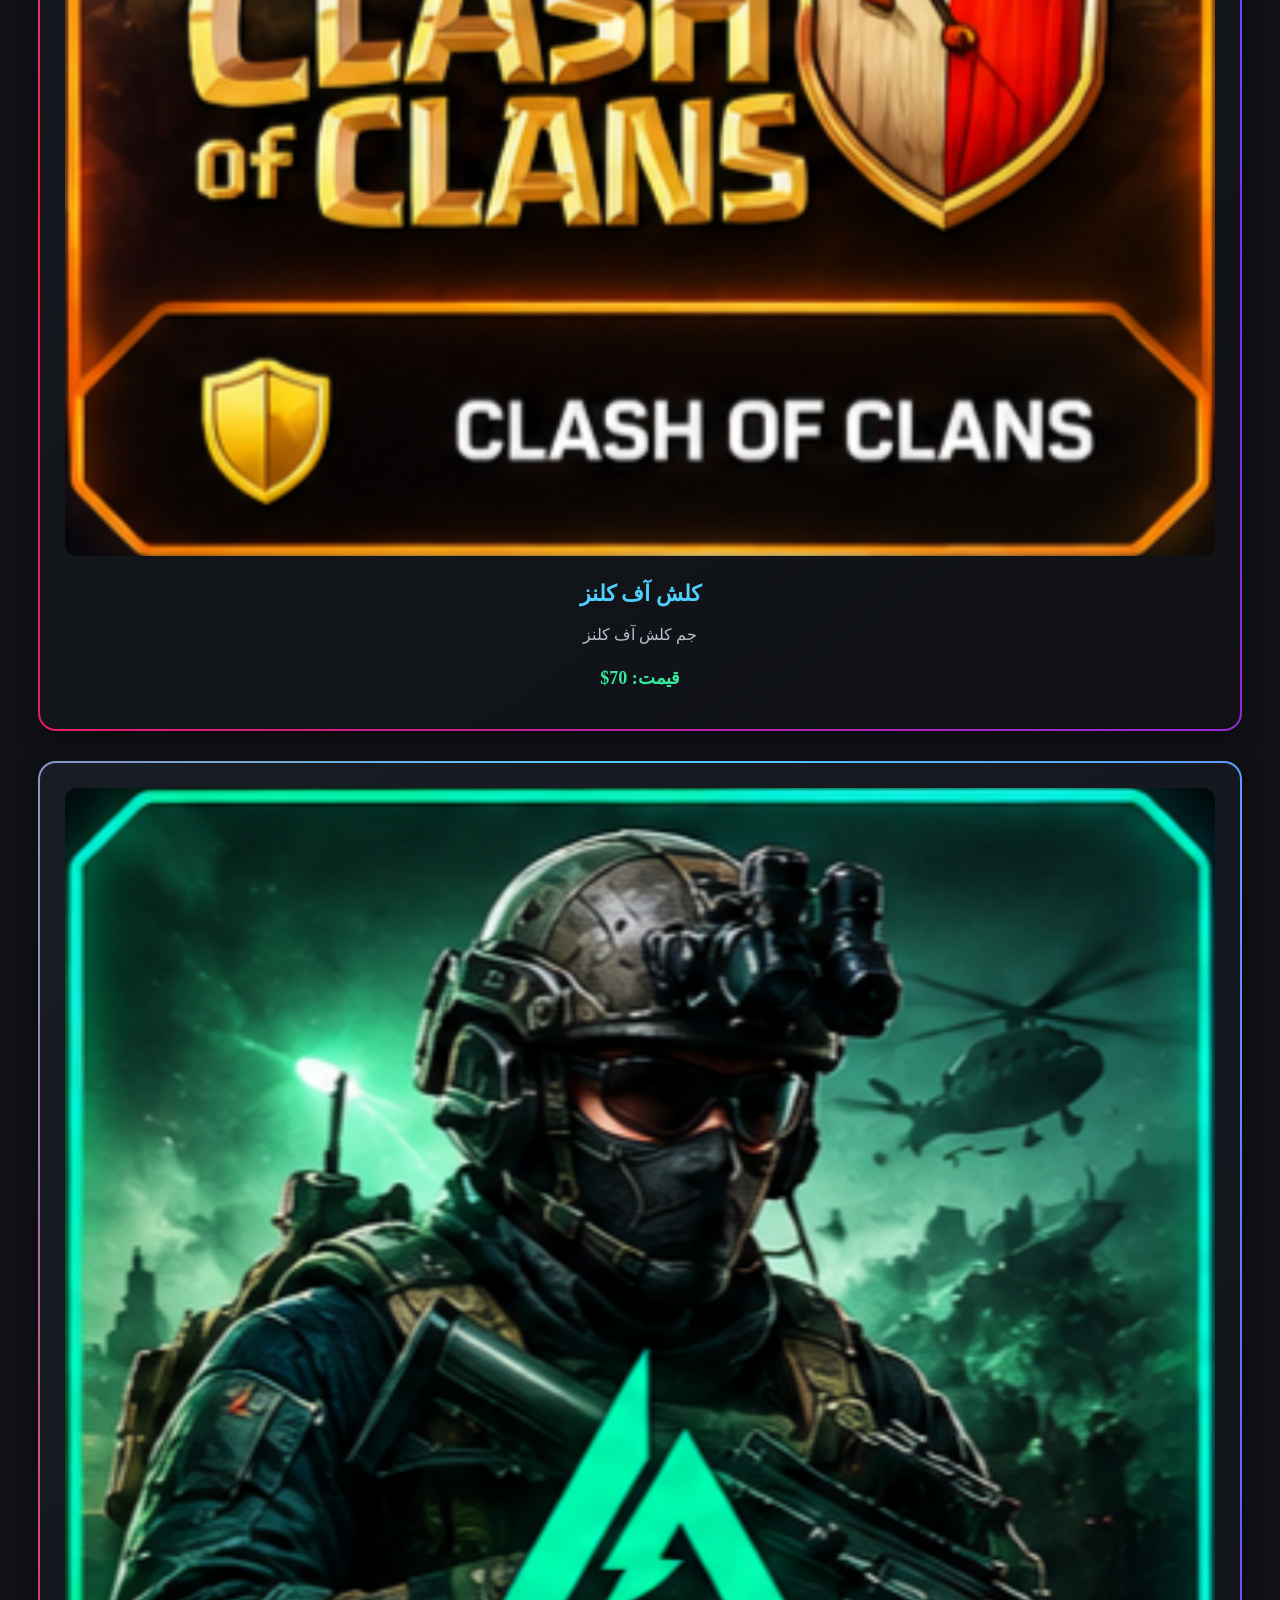
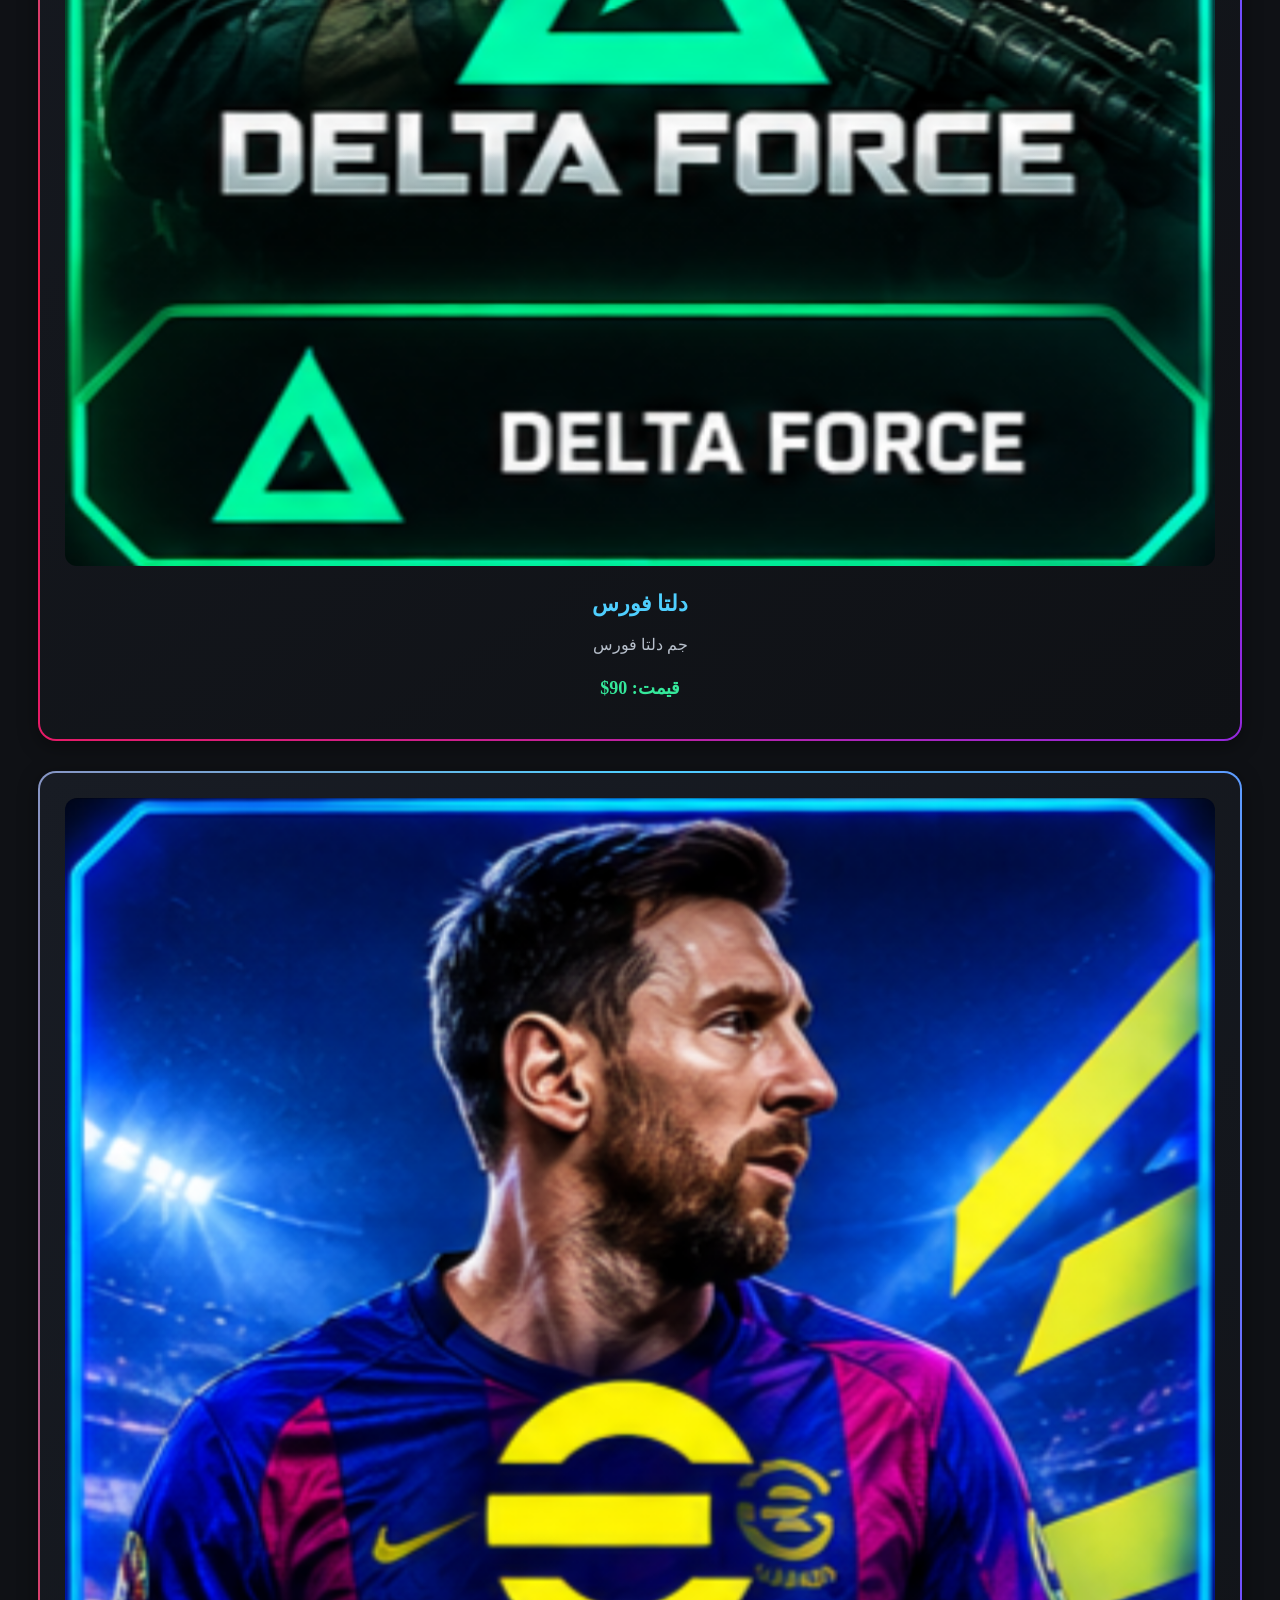
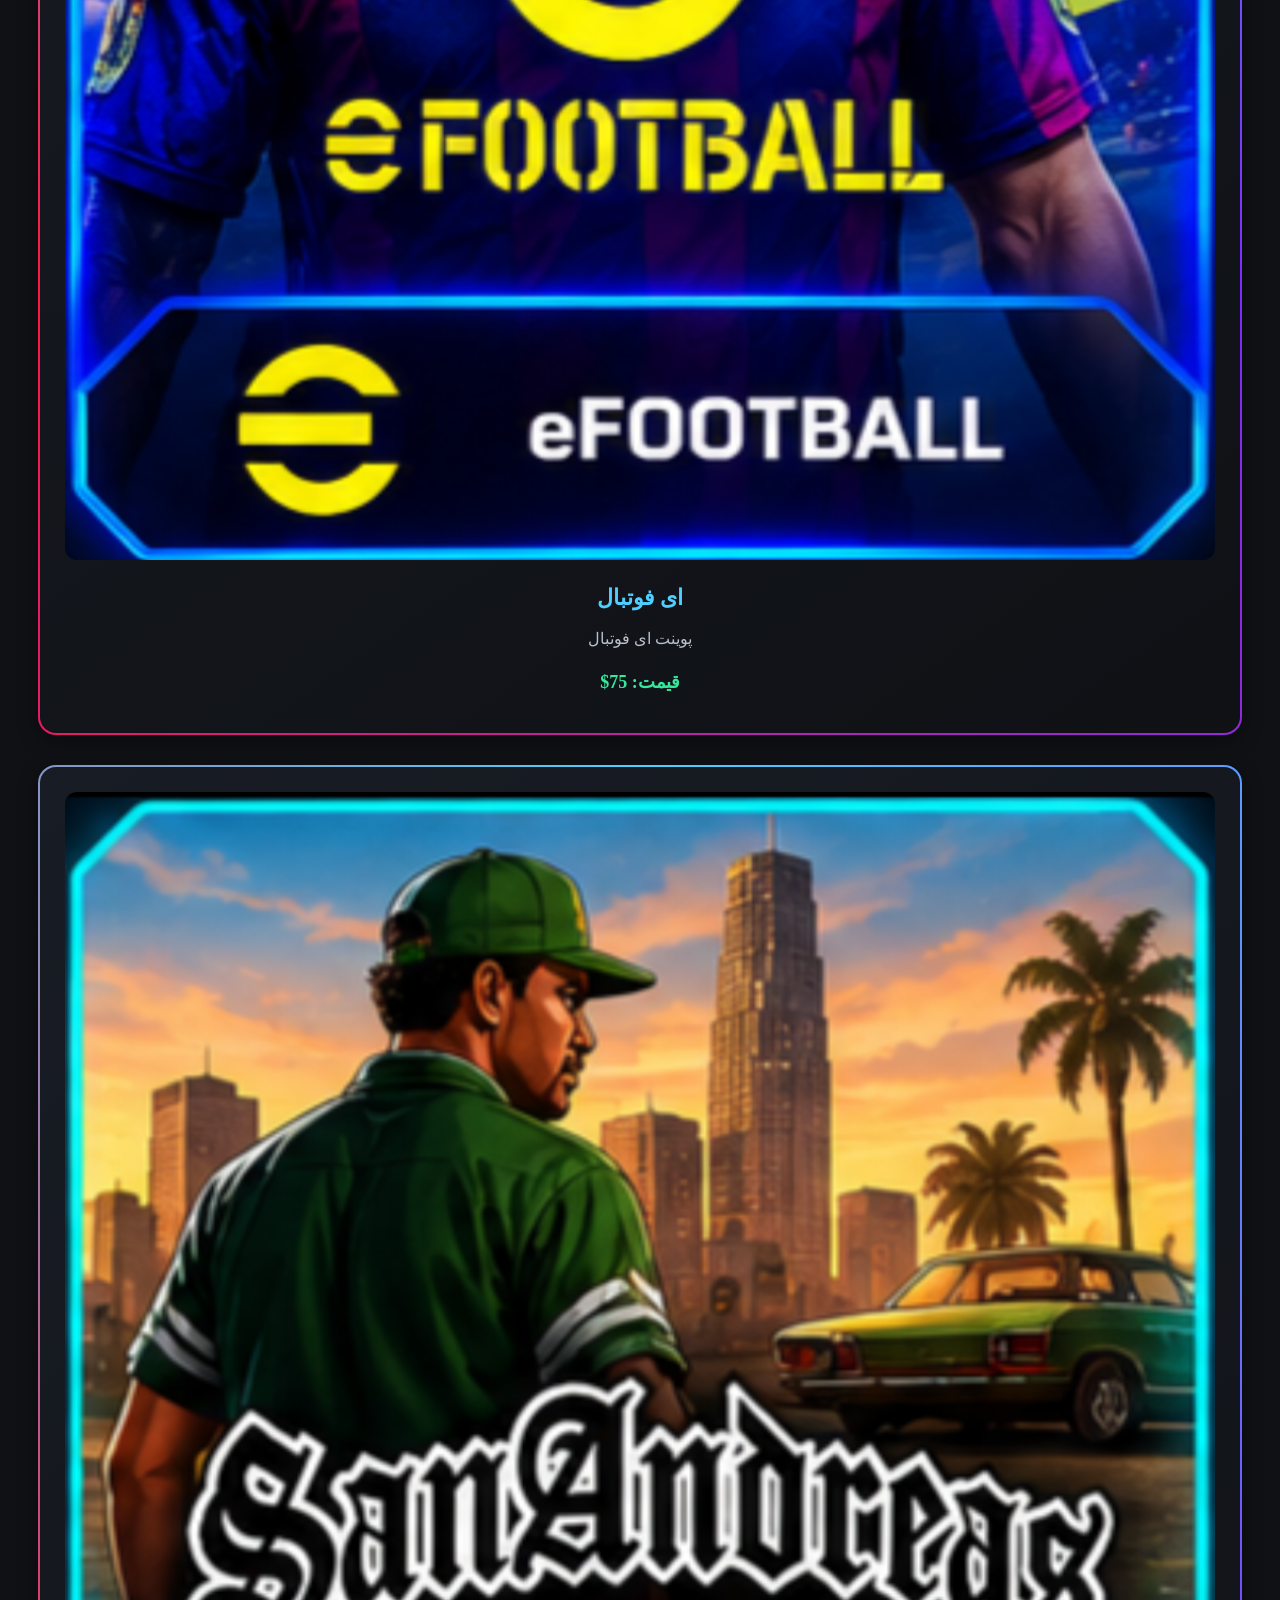
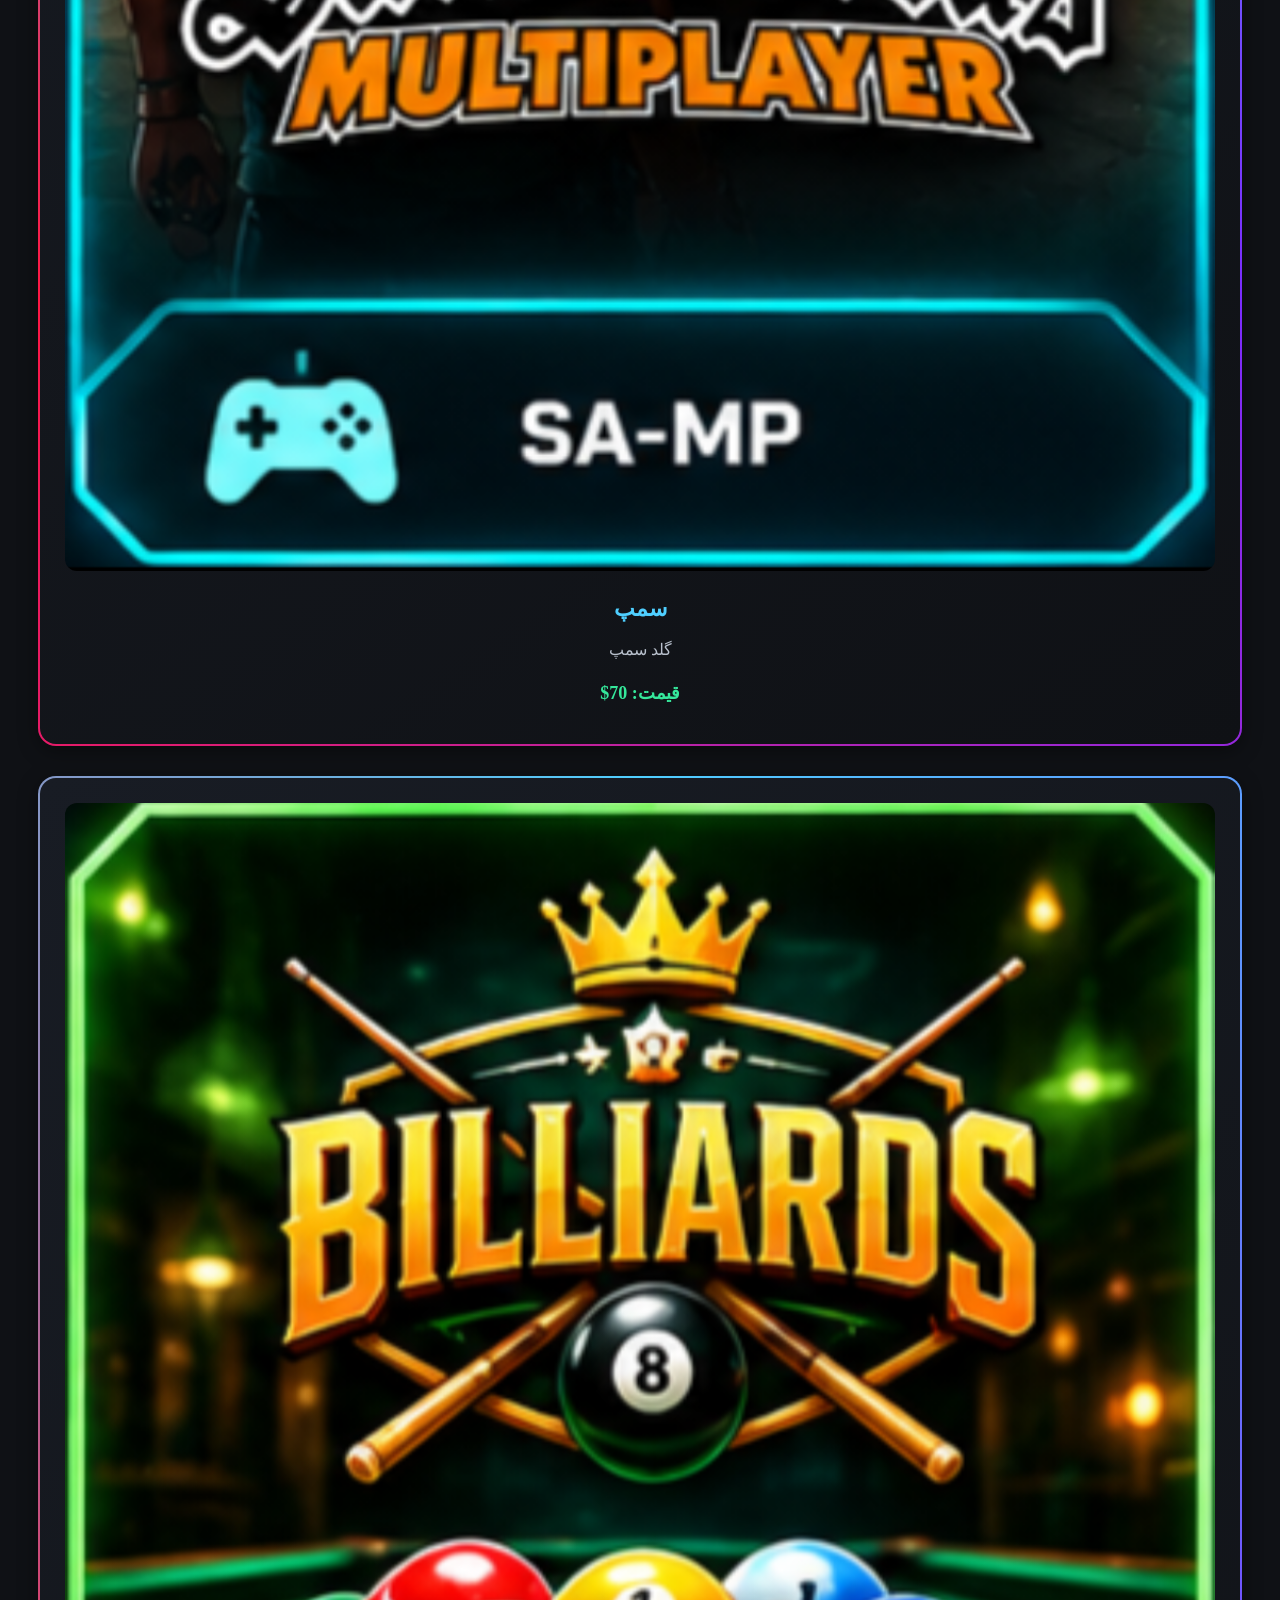
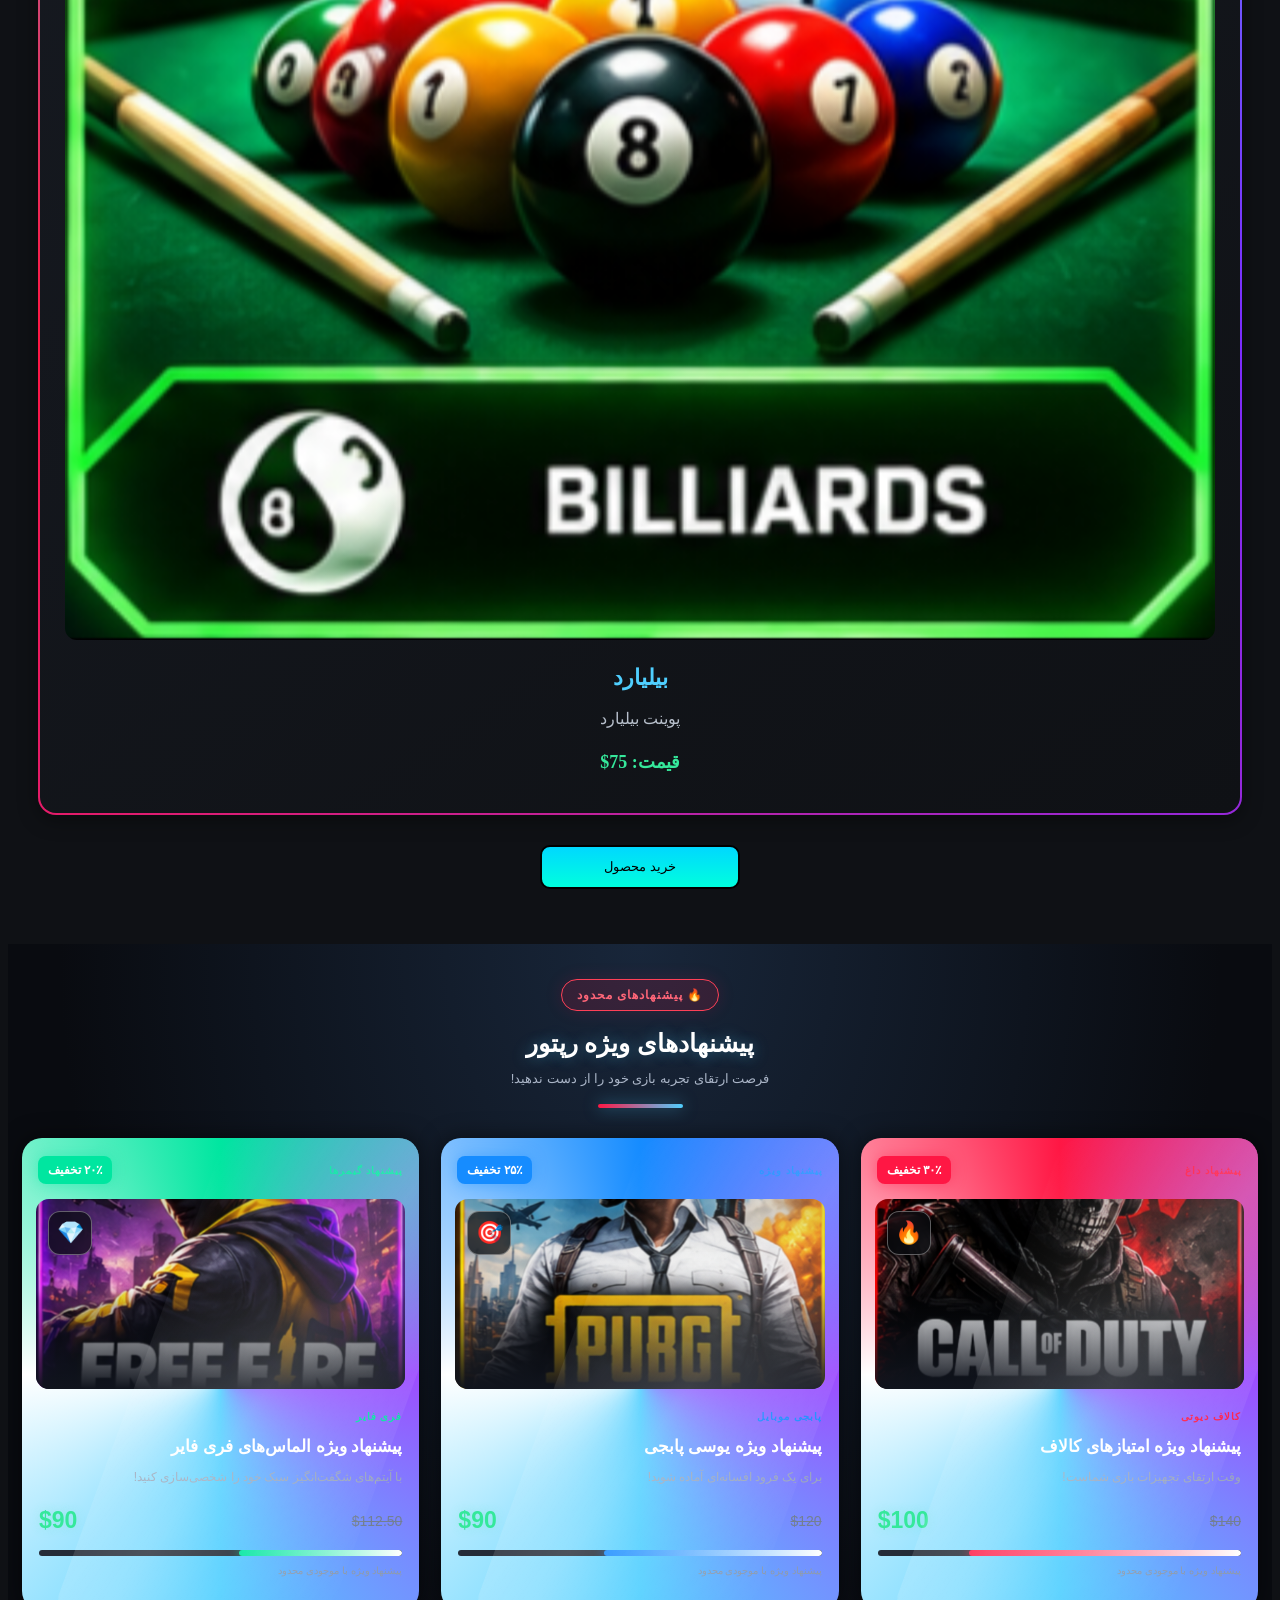
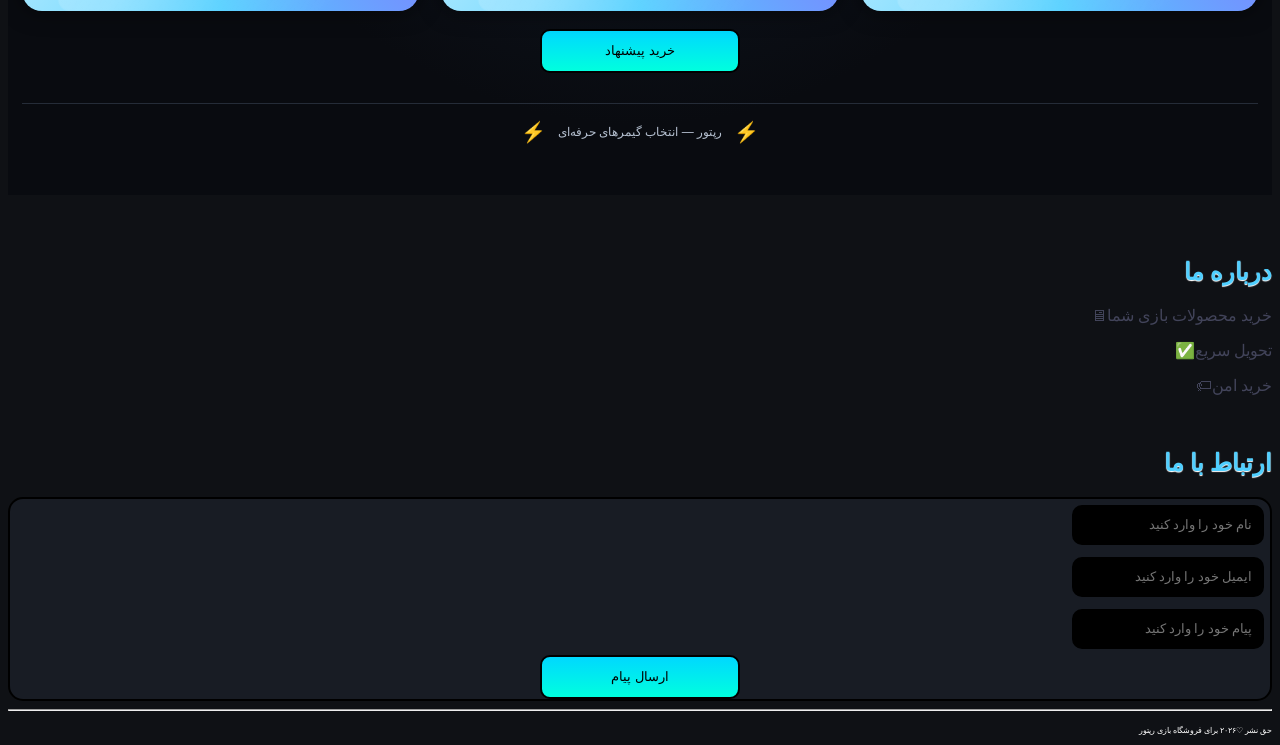
<file: gsfa.html>
<!DOCTYPE html>
<html lang="fa" dir="rtl">
<head>
  <meta charset="UTF-8">
  <meta name="viewport" content="width=device-width, initial-scale=1">
   <link rel="stylesheet"href="gs.css">
   <script src="gs.js"></script>
  <title>فروشگاه بازی</title>
</head>
<body>
   <header>
     <div id="scroll-progress"></div>
     <button id="topBtn" onclick="window.scrollTo({top: 0, behavior: 'smooth'})">⬆</button>
     <marquee>
       به فروشگاه رپتور خوش آمدید
     </marquee>
     <h1 id="Home">فروشگاه بازی رپتور</h1>
     <hr>
     <div class="header-tools">

  <button class="menu-icon" onclick="toggleMenu()">☰</button>
   
  <div class="search-box">
    <input type="search" id="searchInput" placeholder="...جستجو">
    <button type="button" onclick="searchProducts()">⌕</button>
  </div>

  <button class="user-icon" onclick="showUser()">👤</button>

</div>

<div id="menu" class="menu">
  <button class="close-menu" onclick="toggleMenu()">×</button>
  <h3>منوی رپتور</h3>
  <a href="#Home">خانه</a>
  <a href="#Products">محصولات</a>
  <a href="#Offers">پیشنهادها</a>
  <a href="#About">درباره ما</a>
  <a href="#Contact">ارتباط با ما</a>
  <a href="index.html">English</a>
  <button class="theme-btn" onclick="toggleTheme()">
</div>
   <section class="Products">
     <h2 id="Products">محصولات</h2>
     <div class="products-container">
  <div class="product-card">
    <img src="codm.png">
    <h3>کالاف دیوتی موبایل</h3>
    <p>سیپی کالاف دیوتی</p>
    <div class="product-price">قیمت: 140$</div>
  </div>

  <div class="product-card">
    <img src="pubg.png" alt="پابجی موبایل">
    <h3>پابجی موبایل</h3>
    <p>یوسی پابجی موبایل</p>
    <div class="product-price">قیمت: 120$</div>
  </div>

  <div class="product-card">
    <img src="freefire.png" alt="فری فایر">
    <h3>فری فایر</h3>
    <p>جم فری فایر</p>
    <div class="product-price">قیمت: 112.50$</div>
  </div>

  <div class="product-card">
    <img src="clash.png" alt="کلش آف کلنز">
    <h3>کلش آف کلنز</h3>
    <p>جم کلش آف کلنز</p>
    <div class="product-price">قیمت: 70$</div>
  </div>

  <div class="product-card">
    <img src="deltaforce.png" alt="دلتا فورس">
    <h3>دلتا فورس</h3>
    <p>جم دلتا فورس</p>
    <div class="product-price">قیمت: 90$</div>
  </div>

  <div class="product-card">
    <img src="efootball.png" alt="ای فوتبال">
    <h3>ای فوتبال</h3>
    <p>پوینت ای فوتبال</p>
    <div class="product-price">قیمت: 75$</div>
  </div>

  <div class="product-card">
    <img src="samp.png" alt="سمپ">
    <h3>سمپ</h3>
    <p>گلد سمپ</p>
    <div class="product-price">قیمت: 70$</div>
  </div>

  <div class="product-card">
    <img src="bool.png" alt="بیلیارد">
    <h3>بیلیارد</h3>
    <p>پوینت بیلیارد</p>
    <div class="product-price">قیمت: 75$</div>
  </div>
   <button class="Buy1">خرید محصول</button>
</div>
   </section>
       <section class="raptor-offers" id="Offers">

  <div class="offers-heading">
    <span class="offers-badge">🔥 پیشنهادهای محدود</span>
    <h2>پیشنهادهای ویژه رپتور</h2>
    <p>فرصت ارتقای تجربه بازی خود را از دست ندهید!</p>
    <div class="heading-line"></div>
  </div>

  <div class="offers-grid">

    <div class="offer-card offer-red">
      <div class="offer-top">
        <span class="offer-label">پیشنهاد داغ</span>
        <span class="offer-discount">۳۰٪ تخفیف</span>
      </div>
      <div class="offer-image">
        <img src="codm.png" alt="کالاف دیوتی موبایل">
        <span class="offer-icon">🔥</span>
      </div>
      <div class="offer-content">
        <span class="offer-category">کالاف دیوتی</span>
        <h3>پیشنهاد ویژه امتیازهای کالاف</h3>
        <p>وقت ارتقای تجهیزات بازی شماست!</p>
        <div class="offer-prices">
          <del>$140</del>
          <strong>$100</strong>
        </div>
        <div class="offer-progress">
          <div class="offer-progress-fill" style="width:75%"></div>
        </div>
        <small>پیشنهاد ویژه با موجودی محدود</small>
      </div>
    </div>
    <div class="offer-card offer-blue">
      <div class="offer-top">
        <span class="offer-label">پیشنهاد ویژه</span>
        <span class="offer-discount">۲۵٪ تخفیف</span>
      </div>
      <div class="offer-image">
        <img src="pubg.png" alt="پابجی موبایل">
        <span class="offer-icon">🎯</span>
      </div>
      <div class="offer-content">
        <span class="offer-category">پابجی موبایل</span>
        <h3>پیشنهاد ویژه یوسی پابجی</h3>
        <p>برای یک فرود افسانه‌ای آماده شوید!</p>
        <div class="offer-prices">
          <del>$120</del>
          <strong>$90</strong>
        </div>
        <div class="offer-progress">
          <div class="offer-progress-fill" style="width:60%"></div>
        </div>
        <small>پیشنهاد ویژه با موجودی محدود</small>
      </div>
    </div>
    <div class="offer-card offer-green">
      <div class="offer-top">
        <span class="offer-label">پیشنهاد گیمرها</span>
        <span class="offer-discount">۲۰٪ تخفیف</span>
      </div>
      <div class="offer-image">
        <img src="freefire.png" alt="فری فایر">
        <span class="offer-icon">💎</span>
      </div>
      <div class="offer-content">
        <span class="offer-category">فری فایر</span>
        <h3>پیشنهاد ویژه الماس‌های فری فایر</h3>
        <p>با آیتم‌های شگفت‌انگیز سبک خود را شخصی‌سازی کنید!</p>
        <div class="offer-prices">
          <del>$112.50</del>
          <strong>$90</strong>
        </div>
        <div class="offer-progress">
          <div class="offer-progress-fill" style="width:45%"></div>
        </div>
        <small>پیشنهاد ویژه با موجودی محدود</small>
      </div>
    </div>
  </div> <br>
  <button class="Buy1">خرید پیشنهاد</button>
  <div class="offers-footer">
    <span>⚡</span>
    <p>رپتور — انتخاب گیمرهای حرفه‌ای</p>
    <span>⚡</span>
  </div>

</section>
       <br>
       <h2 id="About">درباره ما</h2>
       <p class="Info">خرید محصولات بازی شما🖥</p>
       <p class="Info">تحویل سریع✅️</p>
       <p class="Info">خرید امن🏷</p> <br>
       <h2 id="Contact">ارتباط با ما</h2>
       <form>
         <input type="text" placeholder="نام خود را وارد کنید"> <br>
         <input type="email" placeholder="ایمیل خود را وارد کنید"> <br>
         <input type="text" placeholder="پیام خود را وارد کنید"> <br>
         <button class="Buy1">ارسال پیام</button>
       </form>
   </header>
   <hr>
   <footer>
     <p10>حق نشر ♡۲۰۲۶ برای فروشگاه بازی رپتور</p10>
<div class="gaming-bg">
    <span>🎮</span>
    <span>🕹️</span>
    <span>👾</span>
    <span>🎧</span>
    <span>🎯</span>
    <span>🎮</span>
    <span>💻</span>
    <span>👾</span>
    <span>🕹️</span>
    <span>🎮</span>
    <span>⚡</span>
    <span>🎧</span>
</div>
   </footer>
</body>

</html>
</file>
<file: gs.css>
html {
  scroll-behavior: smooth;
}
body {
  background: #0F1115;
  transition: 0.9s;
}
h1 {
  color: #F5F7FA;
  font-family: Georgia;
  text-align: center;
  font-size: 25px;
}
a {
  text-align: center;
  color: none;
}
div.Banner:hover {
  transform: translateY(-4px);
  box-shadow: 0 4px 8px #0012E1;
}
h2 {
  color: #4FCFFF;
  text-shadow: 0 1px 1px white;
}
div.Items {
  background: #181C24;
  color: #4FCFFF;
  border: 2px solid black;
  border-radius: 10px;
  margin: 6px;
  padding: 25px;
  font-family: Cambria, Cochin, Georgia, Times, 'Times New Roman', serif;
   transition: 0.7s;
}
div.Items:hover {
  transform: translateY(-4px);
  background: linear-gradient(#6BA0Ff, #006BFF);
  box-shadow: 0 4px 7px #0012E1;
  border: 2px solid #2300FF;
}
div.Offer {
  background: #181C24;
  color: #4FCFFF;
  font-family: Cambria, Cochin, Georgia, Times, 'Times New Roman', serif;
  padding: 25px;
  margin: 6px;
  border: 2px solid black;
  border-radius: 10px;
  transition: 0.6s;
}
div.Offer:hover {
  transform: translateY(-4px);
  background: linear-gradient(to right, #6BA0Ff, red);
  border: 2px solid black;
}
button.Buy1 {
  color: black;
  background: linear-gradient(#00D8FF, #00FFDE);
  border: 2px solid black;
  border-radius: 10px;
  margin: 5px;
  padding: 12px;
  display: block;
  width: 200px;
  margin: auto;
  font-family: Georgia;
  transition: 0.3s;
}
button.Buy1:hover {
  transform: translateY(-5px);
  background: linear-gradient(#6BA0Ff, #E67A0A);
  box-shadow: 0 4px 7px #0076FF;
}
p.Info {
  color: #A7AFBF;
  font-family: Cambria, Cochin, Georgia, Times, 'Times New Roman', serif;
}
input {
  color: white;
  font-family: Georgia;
  margin: 6px;
  padding: 10px;
  align-items: center;
  border: 2px solid black;
  border-radius: 10px;
  background: black;
}
form {
  background: #181c24;
  border: 2px solid black;
  border-radius: 15px;
  transition: 0.4s;
}
form:hover {
  transform: translateY(-5px);
  box-shadow: 0 3px 6px #4FCFFF;
}
p10 {
  color: white;
  font-family: Cambria, Cochin, Georgia, Times, 'Times New Roman', serif;
  font-size: 8px;
  text-align: center;
}
marquee {
  color: #6Ba0ff;
  font-family: Georgia;
}
body.light {
  background: #F5F5F5;
  color: #111;
}

.menu-icon {
  font-size: 30px;
  cursor: pointer;
  background: none;
  border: none;
  color: inherit;
}

.menu {
  display: none;
  position: absolute;
  right: 10px;
  background: #181C24;
  padding: 10px;
  border-radius: 10px;
  gap: 10px;
}

body.light .menu {
  background: #DDD;
}

.menu.show {
  display: block;
}

.theme-btn {
  padding: 10px 15px;
  border: none;
  border-radius: 8px;
  cursor: pointer;
}
body.light div {
  background-color: rgba(228, 217, 217, 1) !important;
  color: black !important;
}
body.light p10 {
  color: rgba(228, 217, 217, 1) !important;
  color: black !important;
}
body.light form {
  background-color: rgba(228, 217, 217, 1) !important;
  color: black !important;
}
body.light input {
  background-color: rgba(228, 217, 217, 1) !important;
  color: black !important;
}
body.light h1 {
  color: rgba(228, 217, 217, 1) !important;
  color: black !important;
}
.menu a {
  display: block;
  padding: 10px 15px;
  margin: 20px;
  color: #1422F3;
  text-decoration: none;
  transition: 0.3s;
}

.menu a:hover {
  background: #0507DE;
  color: white;
  border-radius: 5px;
}
p11 {
  color: #1422F3;
}
.menu-icon {
  color: Blue;
}
#scroll-progress {
  position: fixed;
  top: 0;
  left: 0;
  width: 0%;
  height: 4px;
  background: linear-gradient(to right, #1F00FF, #00F2F1);
  z-index: 99999;
  transition: width 0.1s linear;
}
p.Info {
  color: #42445A;
}
#topBtn {
  position: fixed;
  bottom: 20px;
  right: 20px;
  width: 40px;
  height: 40px;
  border: none;
  border-radius: 2px;
  background: #1D03F5;
  color: white;
  font-size: 25px;
  cursor: pointer;
  z-index: 9999;
  box-shadow: 0 4px 10px rgba(0, 0, 0, 0.4);
  transition: 0.3s;
}

#topBtn:hover {
  background: #cc0000;
  transform: translateY(-5px);
}
.menu {
  display: block;
  position: fixed;
  top: 65px;
  right: 15px;
  width: 220px;
  padding: 15px;
  background: rgba(18, 22, 32, 0.97);
  border: 1px solid #168CFF;
  border-radius: 14px;
  box-shadow: 0 0 25px rgba(22, 140, 255, 0.25);
  z-index: 99998;
  opacity: 0;
  visibility: hidden;
  transform: translateY(-10px) scale(0.96);
  transition: opacity 0.25s ease,
              transform 0.25s ease,
              visibility 0.25s ease;
}

.menu.show {
  opacity: 1;
  visibility: visible;
  transform: translateY(0) scale(1);
}

.menu a {
  display: block;
  color: #0D31DB;
  text-decoration: none;
  padding: 12px;
  border-radius: 8px;
  transition: 0.25s ease;
}

.menu a:hover {
  color: white;
  background: #1422F3;
  box-shadow: 0 0 12px rgba(20, 34, 243, 0.4);
  padding-left: 18px;
}

.menu hr {
  border: none;
  border-top: 1px solid #28364D;
}

.menu-icon {
  display: block;
  margin: 10px 10px 10px auto;
  padding: 8px 12px;
  color: #4FCFFF;
  background: #181C24;
  border: 1px solid #168CFF;
  border-radius: 9px;
  font-size: 27px;
  cursor: pointer;
  transition: 0.3s ease;
}

.menu-icon:hover {
  color: white;
  background: #1422F3;
  box-shadow: 0 0 15px rgba(22, 140, 255, 0.4);
}

.menu .theme-btn {
  width: 100%;
  margin-top: 10px;
  padding: 12px;
  color: white;
  background: linear-gradient(135deg, #174BFF, #0077FF);
  border: none;
  border-radius: 8px;
  cursor: pointer;
  transition: 0.3s ease;
}

.menu .theme-btn:hover {
  background: linear-gradient(135deg, #0067FF, #00C8FF);
}

@media (max-width: 400px) {
  .menu {
    right: 10px;
    width: 200px;
  }
}
.menu-title {
  color: #0D31DB;
  font-family: Georgia, serif;
  font-weight: bold;
  text-align: center;
  letter-spacing: 2px;
  padding: 8px;
  text-shadow: 0 0 10px rgba(79, 207, 255, 0.4);
}
.close-menu {
  position: absolute;
  top: 1px;
  right: 5px;
  background: transparent;
  border: none;
  color: red;
  font-size: 35px;
  cursor: pointer;
}
.Offer h3 {
  color: #FFFFFF;
  font-size: 20px;
}

.Offer p {
  color: #A7AFBF;
}

.Offer .final-price {
  color: #00FF99;
  font-size: 19px;
  font-weight: bold;
  text-shadow: 0 0 10px rgba(0, 255, 153, 0.2);
}

.Offer .Buy1 {
  width: 100%;
  max-width: 250px;
}

.Offer:hover .final-price {
  text-shadow: 0 0 15px rgba(0, 255, 153, 0.5);
}
.products-container {
  display: flex;
  flex-direction: column;
  gap: 25px;
  width: 100%;
  box-sizing: border-box;
  padding: 15px;
  direction: rtl;
}

.product-card {
  position: relative;
  display: flex;
  flex-direction: column;
  width: 100%;
  box-sizing: border-box;
  overflow: hidden;
  background: linear-gradient(145deg, #181c24, #0f1115);
  border: 1px solid #292f3b;
  border-radius: 18px;
  padding: 18px;
  text-align: center;
  color: #f5f7fa;
  box-shadow: 0 5px 20px #0006;
  transition: transform 0.3s ease, border-color 0.3s ease,
              box-shadow 0.3s ease;
}

.product-card:hover {
  transform: translateY(-5px);
  border-color: #4fcfff;
  box-shadow: 0 8px 30px #4fcfff35;
}

.product-card img {
  width: 100%;
  height: 220px;
  object-fit: cover;
  border-radius: 12px;
  margin-bottom: 15px;
  transition: transform 0.4s ease;
}

.product-card:hover img {
  transform: scale(1.03);
}

.product-card h3 {
  color: #4fcfff;
  font-size: 22px;
  margin: 10px 0;
}

.product-card p {
  color: #b8c0cc;
  font-size: 16px;
  margin: 8px 0;
}

.product-price {
  color: #35e89b;
  font-size: 18px;
  font-weight: bold;
  margin: 15px 0;
}

.product-card .Buy1 {
  width: 100%;
  box-sizing: border-box;
  border: none;
  border-radius: 10px;
  padding: 15px;
  background: linear-gradient(90deg, #007bff, #4fcfff);
  color: #fff;
  font-size: 17px;
  font-weight: bold;
  cursor: pointer;
  transition: 0.3s ease;
}

.product-card .Buy1:hover {
  box-shadow: 0 0 20px #4fcfff70;
  transform: scale(1.02);
}

.product-card .Buy1:active {
  transform: scale(0.97);
}

@media (min-width: 768px) {
  .products-container {
    padding: 30px;
    gap: 30px;
  }

  .product-card {
    padding: 25px;
  }

  .product-card img {
    height: 350px;
  }
}
.product-card {
    width: 100%;
    overflow: hidden;
}

.product-card img {
    width: 100%;
    height: 100%;
    object-fit: contain;
    display: block;
}
.header-tools {
  display: flex;
  align-items: center;
  gap: 10px;
  width: 100%;
  padding: 12px;
  box-sizing: border-box;
  direction: rtl;
  background: #0F1115;
}

.menu-icon,
.user-icon {
  width: 46px;
  height: 42px;
  flex-shrink: 0;
  border: 1px solid #4FCFFF;
  border-radius: 12px;
  background: #181C24;
  color: #4FCFFF;
  font-size: 24px;
  cursor: pointer;
  transition: 0.3s;
}

.search-box {
  display: flex;
  align-items: center;
  flex: 1;
  min-width: 0;
  height: 40px;
  border: 1px solid #4FCFFF;
  border-radius: 12px;
  background: #181C24;
  overflow: hidden;
}

.search-box input {
  flex: 1;
  min-width: 0;
  width: 100%;
  height: 100%;
  padding: 0 10px;
  border: none;
  outline: none;
  background: transparent;
  color: #F5F7FA;
  font-size: 13px;
  text-align: right;
}

.search-box input::placeholder {
  color: #929BAA;
}

.search-box button {
  width: 42px;
  height: 100%;
  flex-shrink: 0;
  border: none;
  background: #4FCFFF;
  color: #0F1115;
  font-size: 24px;
  cursor: pointer;
}

.menu-icon:hover,
.user-icon:hover {
  background: #4FCFFF;
  color: #0F1115;
}

.menu {
  position: fixed;
  top: 0;
  right: -300px;
  width: 260px;
  height: 100%;
  padding: 25px 18px;
  box-sizing: border-box;
  background: #181C24;
  border-left: 2px solid #4FCFFF;
  box-shadow: -5px 0 25px #0008;
  z-index: 9999;
  display: flex;
  flex-direction: column;
  gap: 15px;
  direction: rtl;
  transition: right 0.35s ease;
}

.menu.show {
  right: 0;
}

.close-menu {
  align-self: flex-start;
  border: none;
  background: transparent;
  color: #ff4757;
  font-size: 35px;
  cursor: pointer;
}

.menu h3 {
  color: #4FCFFF;
  text-align: center;
}

.menu a {
  display: block;
  padding: 13px;
  border-radius: 9px;
  background: #0F1115;
  color: white;
  text-decoration: none;
  transition: 0.3s;
}

.menu a:hover {
  background: #4FCFFF;
  color: #0F1115;
}

.theme-btn {
  padding: 12px;
  border: none;
  border-radius: 9px;
  background: #4FCFFF;
  color: #0F1115;
  cursor: pointer;
  font-weight: bold;
}

body.light {
  background: #F5F7FA;
  color: #181C24;
}

body.light .header-tools {
  background: #F5F7FA;
}

body.light .search-box,
body.light .menu-icon,
body.light .user-icon {
  background: #FFFFFF;
  color: #181C24;
}

body.light .search-box input {
  color: #181C24;
}

body.light .menu {
  background: #F5F7FA;
}

body.light .menu a {
  background: #E5EAF0;
  color: #181C24;
}

@media (max-width: 350px) {
  .header-tools {
    gap: 6px;
    padding: 8px;
  }

  .menu-icon,
  .user-icon {
    width: 40px;
    height: 40px;
    font-size: 21px;
  }

  .search-box {
    height: 40px;
  }

  .search-box input {
    font-size: 11px;
    padding: 0 6px;
  }

  .search-box button {
    width: 32px;
    font-size: 20px;
  }
}
.menu-icon {
    background: transparent !important;
    border: none !important;
    box-shadow: none !important;
    outline: none;
    color: #4FCFFF;
    padding: 0;
}
.product-card {
  position: relative;
  isolation: isolate;
  border: 2px solid transparent;
  background:
    linear-gradient(145deg, #181c24, #0f1115) padding-box,
    conic-gradient(
      from var(--angle),
      #4fcfff,
      #7b2cff,
      #ff1744,
      #4fcfff
    ) border-box;
  animation: borderMove 4s linear infinite;
}

@property --angle {
  syntax: "<angle>";
  initial-value: 0deg;
  inherits: false;
}

@keyframes borderMove {
  to {
    --angle: 360deg;
  }
}
.Offers {
  position: relative;
  isolation: isolate;
  border: 2px solid transparent;
  background:
    linear-gradient(145deg, #181c24, #0f1115) padding-box,
    conic-gradient(
      from var(--angle),
      #4fcfff,
      #7b2cff,
      #ff1744,
      #4fcfff
    ) border-box;
  animation: borderMove 4s linear infinite;
}

@property --angle {
  syntax: "<angle>";
  initial-value: 0deg;
  inherits: false;
}

@keyframes borderMove {
  to {
    --angle: 360deg;
  }
}
.raptor-offers {
  --offer-angle: 0deg;
  width: 100%;
  box-sizing: border-box;
  padding: 35px 14px;
  margin: 25px 0;
  overflow: hidden;
  direction: rtl;
  background:
    radial-gradient(ellipse at top, #18263a 0%, transparent 65%),
    #090b10;
  color: #f5f7fa;
  font-family: Tahoma, Arial, sans-serif;
}

.offers-heading {
  text-align: center;
  margin-bottom: 30px;
}

.offers-badge {
  display: inline-block;
  padding: 8px 15px;
  border: 1px solid #ff4057;
  border-radius: 30px;
  background: #ff174422;
  color: #ff6678;
  font-size: 12px;
  font-weight: bold;
  letter-spacing: 1px;
  box-shadow: 0 0 18px #ff174422;
}

.offers-heading h2 {
  margin: 18px 0 10px;
  color: #ffffff;
  font-size: 25px;
  text-shadow: 0 0 15px #4fcfff66;
}

.offers-heading p {
  color: #aab5c7;
  font-size: 13px;
}

.heading-line {
  width: 85px;
  height: 4px;
  margin: 18px auto 0;
  border-radius: 10px;
  background: linear-gradient(90deg, #ff1744, #4fcfff);
  box-shadow: 0 0 15px #4fcfff88;
}

.offers-grid {
  display: flex;
  flex-direction: column;
  gap: 27px;
  width: 100%;
}

.offer-card {
  --offer-color: #ff4057;

  position: relative;
  isolation: isolate;
  width: 100%;
  min-width: 0;
  box-sizing: border-box;
  padding: 2px;
  overflow: hidden;
  border-radius: 20px;
  background: conic-gradient(
    from var(--offer-angle),
    var(--offer-color),
    #9d4dff,
    #4fcfff,
    #ffffff,
    var(--offer-color)
  );
  animation: offerBorderMove 4s linear infinite;
  box-shadow: 0 0 22px #0008;
}

.offer-red {
  --offer-color: #ff1744;
}

.offer-blue {
  --offer-color: #168cff;
  animation-delay: -1.3s;
}

.offer-green {
  --offer-color: #00e6a0;
  animation-delay: -2.6s;
}

.offer-card::before {
  content: "";
  position: absolute;
  z-index: -1;
  inset: 2px;
  border-radius: 18px;
  background: #10141d;
}

@keyframes offerBorderMove {
  to {
    --offer-angle: 360deg;
  }
}

@property --offer-angle {
  syntax: "<angle>";
  initial-value: 0deg;
  inherits: false;
}

.offer-top {
  display: flex;
  align-items: center;
  justify-content: space-between;
  gap: 8px;
  padding: 16px 14px 10px;
}

.offer-label {
  color: var(--offer-color);
  font-size: 10px;
  font-weight: bold;
  letter-spacing: 1px;
}

.offer-discount {
  padding: 7px 10px;
  border-radius: 8px;
  background: var(--offer-color);
  color: #ffffff;
  font-size: 12px;
  font-weight: bold;
  box-shadow: 0 0 15px color-mix(in srgb, var(--offer-color), transparent 55%);
}

.offer-image {
  position: relative;
  height: 210px;
  margin: 5px 12px 0;
  overflow: hidden;
  border-radius: 13px;
  background: #181e2a;
}

.offer-image::after {
  content: "";
  position: absolute;
  inset: 0;
  background: linear-gradient(
    0deg,
    #10141d 0%,
    transparent 55%,
    #0002 100%
  );
  pointer-events: none;
}

.offer-image img {
  width: 100%;
  height: 100%;
  display: block;
  object-fit: cover;
  transition: transform 0.5s ease;
}

.offer-icon {
  position: absolute;
  z-index: 1;
  top: 12px;
  left: 12px;
  width: 42px;
  height: 42px;
  display: grid;
  place-items: center;
  border: 1px solid #ffffff55;
  border-radius: 12px;
  background: #090b10bb;
  font-size: 22px;
  backdrop-filter: blur(8px);
}

.offer-content {
  padding: 17px 15px 16px;
}

.offer-category {
  color: var(--offer-color);
  font-size: 10px;
  font-weight: bold;
  letter-spacing: 1px;
}

.offer-content h3 {
  margin: 12px 0 9px;
  color: #ffffff;
  font-size: 19px;
}

.offer-content p {
  margin: 0 0 18px;
  color: #9da9bc;
  font-size: 12px;
  line-height: 1.9;
}

.offer-prices {
  display: flex;
  align-items: center;
  justify-content: space-between;
  gap: 10px;
  margin-bottom: 16px;
}

.offer-prices del {
  color: #737f91;
  font-size: 14px;
}

.offer-prices strong {
  color: #35e89b;
  font-size: 23px;
  text-shadow: 0 0 12px #35e89b33;
}

.offer-progress {
  width: 100%;
  height: 6px;
  overflow: hidden;
  border-radius: 20px;
  background: #252c38;
}

.offer-progress-fill {
  height: 100%;
  border-radius: 20px;
  background: linear-gradient(90deg, var(--offer-color), #ffffff);
  box-shadow: 0 0 12px var(--offer-color);
}

.offer-content small {
  display: block;
  margin: 9px 0 17px;
  color: #8f9bad;
  font-size: 10px;
}

.offer-button {
  display: flex;
  align-items: center;
  justify-content: space-between;
  gap: 10px;
  width: 100%;
  min-height: 48px;
  box-sizing: border-box;
  padding: 13px 15px;
  border: 1px solid var(--offer-color);
  border-radius: 11px;
  background: linear-gradient(
    100deg,
    color-mix(in srgb, var(--offer-color), transparent 88%),
    #181e2a
  );
  color: #ffffff;
  text-decoration: none;
  font-size: 13px;
  font-weight: bold;
  transition: 0.3s ease;
}

.offer-button span {
  font-size: 22px;
  color: var(--offer-color);
  transition: transform 0.3s ease;
}

.offer-button:active {
  transform: scale(0.97);
}

@media (hover: hover) and (pointer: fine) {
  .offer-card:hover {
    box-shadow: 0 0 30px color-mix(in srgb, var(--offer-color), transparent 70%);
  }

  .offer-card:hover .offer-image img {
    transform: scale(1.06);
  }

  .offer-button:hover {
    background: var(--offer-color);
    box-shadow: 0 0 20px color-mix(in srgb, var(--offer-color), transparent 45%);
  }

  .offer-button:hover span {
    transform: translateX(-5px);
    color: #ffffff;
  }
}

.offers-footer {
  display: flex;
  align-items: center;
  justify-content: center;
  gap: 12px;
  margin-top: 30px;
  padding: 16px 8px;
  border-top: 1px solid #252c38;
  color: #b5c0d0;
  text-align: center;
  font-size: 12px;
}

.offers-footer span {
  color: #4fcfff;
  font-size: 20px;
}

.offers-footer p {
  margin: 0;
}

@media (min-width: 800px) {
  .raptor-offers {
    padding: 45px 25px;
  }

  .offers-grid {
    display: grid;
    grid-template-columns: repeat(3, minmax(0, 1fr));
    align-items: stretch;
    gap: 22px;
  }

  .offer-image {
    height: 190px;
  }

  .offer-content h3 {
    font-size: 17px;
  }
}

@media (prefers-reduced-motion: reduce) {
  .offer-card {
    animation: none;
  }

  .offer-image img,
  .offer-button,
  .offer-button span {
    transition: none;
  }
}
.offer-card {
    position: relative;
    overflow: hidden;
    transition:
        transform 0.4s ease,
        box-shadow 0.4s ease,
        border-color 0.4s ease;
    transform-style: preserve-3d;
}

.offer-card::before {
    content: "";
    position: absolute;
    top: 0;
    left: -120%;
    width: 70%;
    height: 100%;
    background: linear-gradient(
        110deg,
        transparent,
        rgba(255, 255, 255, 0.18),
        transparent
    );
    transform: skewX(-20deg);
    transition: left 0.7s ease;
    pointer-events: none;
    z-index: 2;
}

.offer-card:hover {
    transform: translateY(-12px) scale(1.025);
}

.offer-card:hover::before {
    left: 150%;
}

.offer-red:hover {
    box-shadow:
        0 0 15px rgba(255, 50, 70, 0.5),
        0 0 35px rgba(255, 50, 70, 0.25);
}

.offer-blue:hover {
    box-shadow:
        0 0 15px rgba(0, 170, 255, 0.5),
        0 0 35px rgba(0, 170, 255, 0.25);
}

.offer-green:hover {
    box-shadow:
        0 0 15px rgba(0, 255, 140, 0.5),
        0 0 35px rgba(0, 255, 140, 0.25);
}

.offer-card img {
    transition: transform 0.5s ease, filter 0.5s ease;
}

.offer-card:hover img {
    transform: scale(1.08);
    filter: brightness(1.15);
}

.offer-card .offer-btn {
    transition:
        transform 0.3s ease,
        box-shadow 0.3s ease,
        letter-spacing 0.3s ease;
}

.offer-card .offer-btn:hover {
    transform: translateY(-3px);
    box-shadow: 0 0 18px rgba(79, 207, 255, 0.5);
    letter-spacing: 1px;
}
#topBtn {
    position: fixed;
    bottom: 25px;
    right: 20px;
    width: 48px;
    height: 48px;
    background: #4FCFFF;
    color: #0F1115;
    border: none;
    border-radius: 50%;
    font-size: 28px;
    font-weight: bold;
    cursor: pointer;
    z-index: 9999;
    box-shadow: 0 0 15px rgba(79, 207, 255, 0.4);
    transition: 0.3s ease;
}

#topBtn:hover {
    background: #FF465D;
    color: white;
    transform: translateY(-5px);
    box-shadow: 0 0 20px rgba(255, 70, 93, 0.6);
}
.raptor-offers {
  --offer-angle: 0deg;
  width: 100%;
  box-sizing: border-box;
  padding: 35px 14px;
  margin: 25px 0;
  overflow: hidden;
  direction: rtl;
  background:
    radial-gradient(ellipse at top, #18263a 0%, transparent 65%),
    #090b10;
  color: #f5f7fa;
  font-family: Tahoma, Arial, sans-serif;
}

.offers-heading {
  text-align: center;
  margin-bottom: 30px;
}

.offers-badge {
  display: inline-block;
  padding: 8px 15px;
  border: 1px solid #ff4057;
  border-radius: 30px;
  background: #ff174422;
  color: #ff6678;
  font-size: 12px;
  font-weight: bold;
  letter-spacing: 1px;
  box-shadow: 0 0 18px #ff174422;
}
.header-tools {
    position: sticky;
    top: 0;
    z-index: 10000;
    display: flex;
    align-items: center;
    justify-content: space-between;
    gap: 12px;
    width: 100%;
    box-sizing: border-box;
    padding: 12px 15px;
    background: rgba(15, 17, 21, 0.96);
    backdrop-filter: blur(12px);
    -webkit-backdrop-filter: blur(12px);
    border-bottom: 1px solid rgba(79, 207, 255, 0.25);
}

.header-tools .menu-icon,
.header-tools .user-icon {
    flex-shrink: 0;
}

.header-tools .search-box {
    flex: 1;
    min-width: 0;
}

.header-tools .search-box input {
    width: 100%;
    min-width: 0;
    box-sizing: border-box;
}

#menu {
    position: fixed;
    top: 0;
    right: 0;
    z-index: 10001;
    max-height: 100vh;
    overflow-y: auto;
}

@media (max-width: 600px) {
    .header-tools {
        gap: 8px;
        padding: 10px;
    }
}

/* Test */

.click-ripple {
    position: fixed;
    width: 12px;
    height: 12px;
    border: 2px solid #4FCFFF;
    border-radius: 50%;
    transform: translate(-50%, -50%);
    pointer-events: none;
    z-index: 999999;
    animation: clickEffect 0.6s ease-out forwards;
    box-shadow: 0 0 15px #4FCFFF;
}
@keyframes clickEffect {
    0% {
        width: 12px;
        height: 12px;
        opacity: 1;
    }
    
    100% {
        width: 30px;
        height: 30px;
        opacity: 0;
    }
}

/* Test */

.gaming-bg {
    position: fixed;
    inset: 0;
    width: 100%;
    height: 100vh;
    overflow: hidden;
    pointer-events: none;
    z-index: -1;
    background: #0F1115;
}


.gaming-bg span {
    position: absolute;
    display: block;
    font-size: 40px;
    opacity: 0.15;
    filter: drop-shadow(0 0 15px #00f2ff);
    animation: gamingFloat 12s linear infinite;
}
.gaming-bg span:nth-child(1) {
    left: 10%;
    animation-delay: 0s;
}

.gaming-bg span:nth-child(2) {
    left: 25%;
    animation-delay: 2s;
}

.gaming-bg span:nth-child(3) {
    left: 40%;
    animation-delay: 4s;
}

.gaming-bg span:nth-child(4) {
    left: 55%;
    animation-delay: 1s;
}

.gaming-bg span:nth-child(5) {
    left: 70%;
    animation-delay: 3s;
}

.gaming-bg span:nth-child(6) {
    left: 85%;
    animation-delay: 5s;
}

.gaming-bg span:nth-child(7) {
    left: 15%;
    animation-delay: 6s;
}

.gaming-bg span:nth-child(8) {
    left: 35%;
    animation-delay: 7s;
}

.gaming-bg span:nth-child(9) {
    left: 60%;
    animation-delay: 8s;
}

.gaming-bg span:nth-child(10) {
    left: 90%;
    animation-delay: 9s;
}

.gaming-bg span:nth-child(11) {
    left: 50%;
    animation-delay: 10s;
}

.gaming-bg span:nth-child(12) {
    left: 75%;
    animation-delay: 11s;
}

@keyframes gamingFloat {
    0% {
        top: 110%;
        transform: rotate(0deg) scale(0.7);
        opacity: 0;
    }

    20% {
        opacity: 0.2;
    }

    50% {
        transform: rotate(180deg) scale(1.2);
    }

    80% {
        opacity: 0.15;
    }

    100% {
        top: -10%;
        transform: rotate(360deg) scale(0.8);
        opacity: 0;
    }
}
</file>
